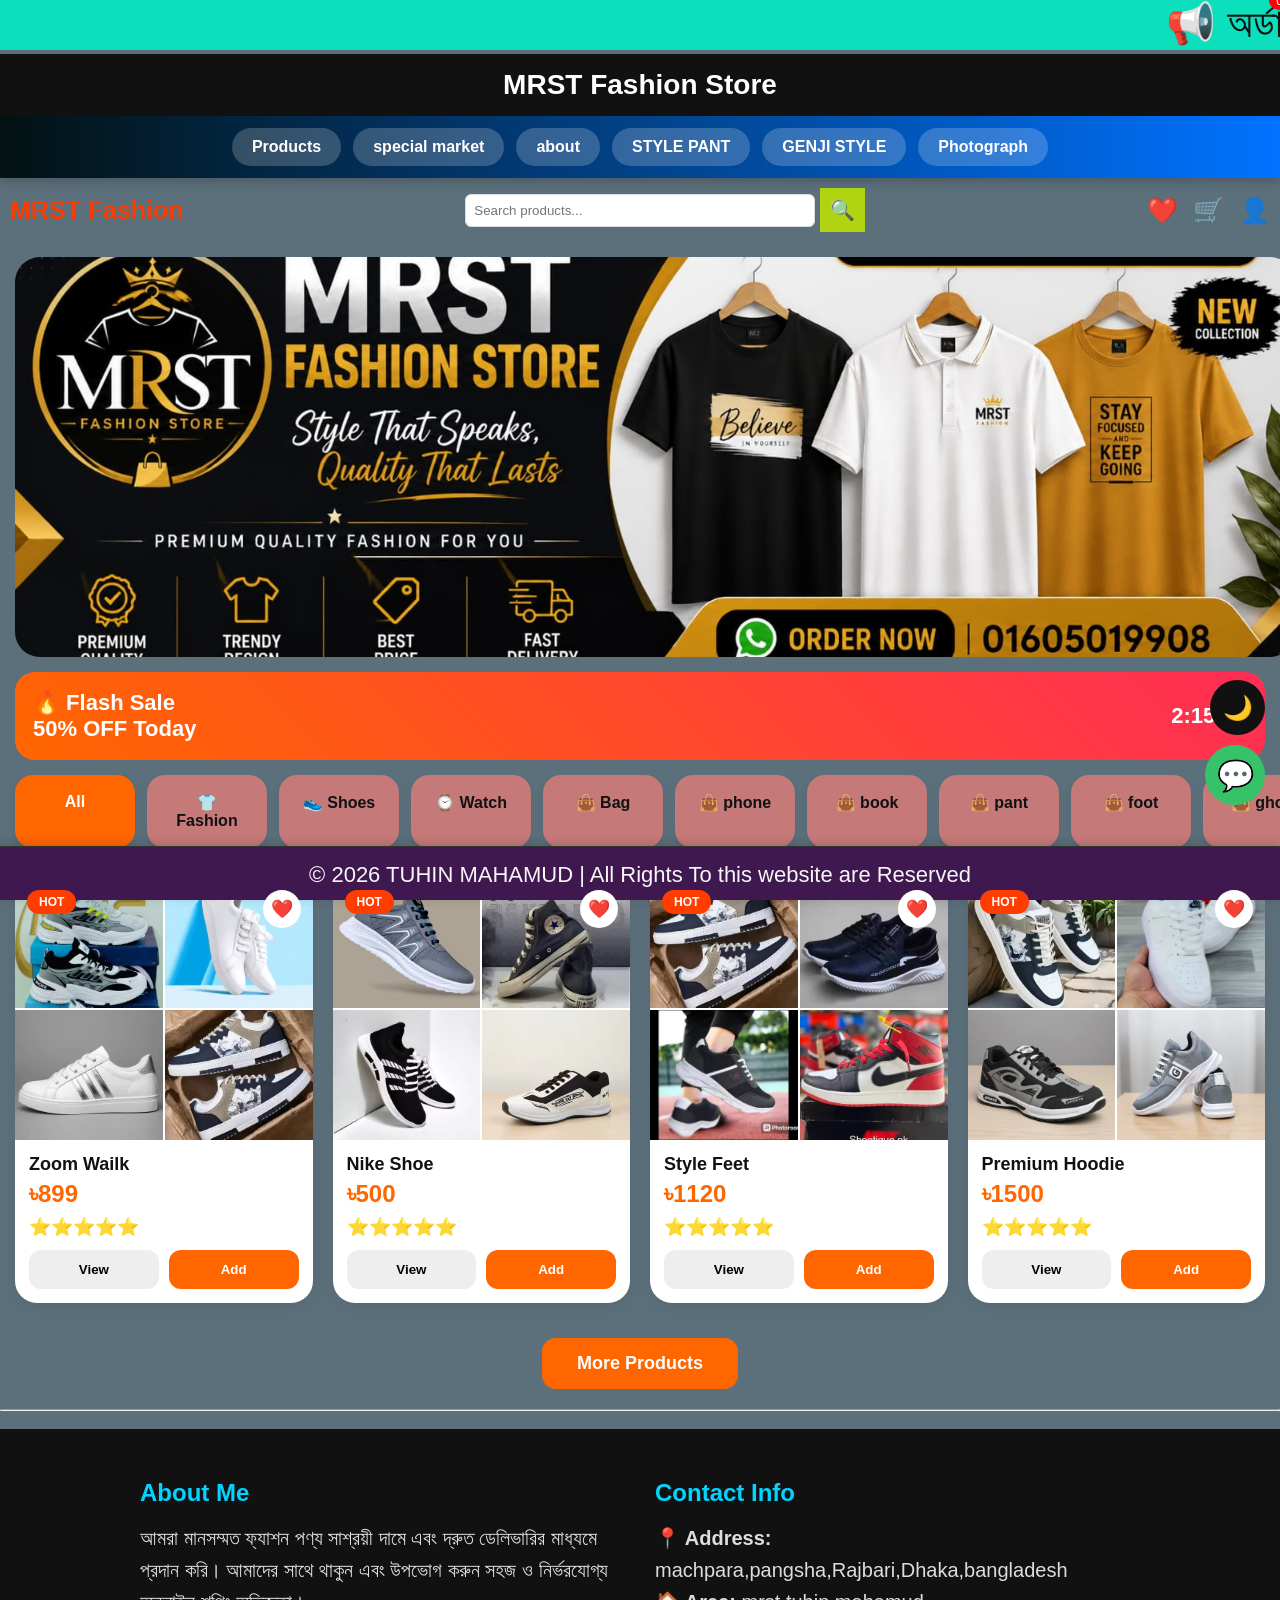
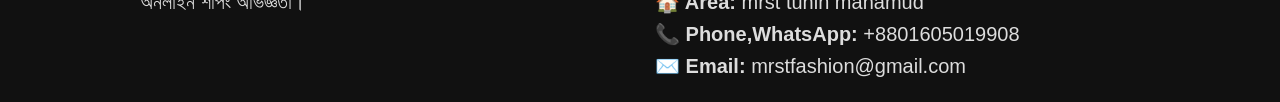
<file: index.html>
<!DOCTYPE html>
<html lang="en">
<head>
<meta charset="UTF-8">
<meta name="viewport" content="width=device-width,initial-scale=1.0">
<title>MRST Fashion</title>
<link rel="stylesheet" href="style.css">
</head>
<body>
<marquee class=" fast" direction=" "> 📢 অর্ডার করতে WhatsApp করুন এখনই!01605019908 </marquee>
<header>MRST Fashion Store</header>

<nav  class="navbar">
<a href="home.html" class="active>Home</a>
<a href="prodcuts.html">Products</a>
<a href="special market.html">special market</a>
<a href="about.html"> about</a>
<a href="shoe.html">STYLE PANT</a>
<a href="genji.html"> GENJI STYLE</a>
<a href="Photograph.html"> Photograph</a>

</nav>
<!-- BANNER SLIDER -->
<!-- Simple Slider (No CSS needed extra) -->


<div class="navbarr">

<div class="logo">MRST Fashion</div>

<div class="search">
<input type="text" id="searchBox" placeholder="Search products...">
<button>🔍</button>
</div>

<div class="icons">

<div>❤️</div>

<div onclick="openCart()">
🛒
<span id="cartCount">0</span>
</div>

<div>👤</div>

</div>

</div>

<div class="slider">
<img id="banner"
src="img/cover3.jpg">
</div>

<div class="offer">

<div>
🔥 Flash Sale <br>
50% OFF Today
</div>

<div id="timer">
02:15:30
</div>

</div>

<div class="categories">

<div class="cat active" onclick="filterProducts('all',event)">All</div>
<div class="cat" onclick="filterProducts('fashion',event)">👕 Fashion</div>
<div class="cat" onclick="filterProducts('shoe',event)">👟 Shoes</div>
<div class="cat" onclick="filterProducts('watch',event)">⌚ Watch</div>
<div class="cat" onclick="filterProducts('bag',event)">👜 Bag</div>
<div class="cat" onclick="filterProducts('phone',event)">👜 phone</div>
<div class="cat" onclick="filterProducts('book',event)">👜 book</div>
<div class="cat" onclick="filterProducts('pant',event)">👜 pant</div>
<div class="cat" onclick="filterProducts('foot',event)">👜 foot</div>
<div class="cat" onclick="filterProducts('ghori',event)">👜 ghori</div>
<div class="cat" onclick="filterProducts('fashion1',event)">👕 Fashion 1</div>
<div class="cat" onclick="filterProducts('shoe2',event)">👟 Shoes 2</div>
<div class="cat" onclick="filterProducts('watch3',event)">⌚ Watch 3</div>
<div class="cat" onclick="filterProducts('bag4',event)">👜 Bag 4</div>
<div class="cat" onclick="filterProducts('phone5',event)">👜 phone 5</div>
<div class="cat" onclick="filterProducts('book6',event)">👜 book 6</div>
<div class="cat" onclick="filterProducts('pant7',event)">👜 pant 7</div>
<div class="cat" onclick="filterProducts('foot8',event)">👜 foot 8</div>
<div class="cat" onclick="filterProducts('ghori9',event)">👜 ghori 9</div>


</div>

<div class="products" id="products"></div>

<div style="text-align:center;padding:20px;">
<button id="moreBtn">More Products</button>
</div>

<!-- ===== POPUP ===== -->

<div class="popup" id="popup">

<div class="popup-box">

<span class="close" onclick="closePopup()">✖</span>

<div>

<img id="bigImg" class="big-img">

<div class="small-imgs" id="smallImgs"></div>

<div class="features">

<div class="feature">
🛡️
<h4>100% Original</h4>
</div>

<div class="feature">
🚚
<h4>Fast Delivery</h4>
</div>

<div class="feature">
⭐
<h4>Best Quality</h4>
</div>

</div>

<div class="description">

<h2>Product Details</h2>

<br>

✅ Premium Quality <br>
✅ Stylish Product <br>
✅ Cash On Delivery <br>
✅ All Bangladesh Delivery

</div>

</div>

<div>

<h1 id="pName"></h1>

<div class="rating-big">
⭐⭐⭐⭐⭐ (150 Reviews)
</div>

<div id="pPrice"></div>

<div class="delivery">

✅ Cash On Delivery <br>
🚚 Delivery 2-3 Days <br>
🔄 Easy Return

</div>

<div class="order-box">

<div class="order-title">
Order Now
</div>

<input type="text" id="name" placeholder="Your Name">

<input type="text" id="phone" placeholder="Phone Number">

<input type="email" id="gmail" placeholder="Gmail Address">

<select id="division">
<option>Select Division</option>
<option>Dhaka</option>
<option>Chattogram</option>
<option>Rajshahi</option>
<option>Khulna</option>
<option>Barishal</option>
<option>Sylhet</option>
<option>Rangpur</option>
</select>

<select id="district">
<option>Select District</option>

<option>Bagerhat</option>
<option>Bandarban</option>
<option>Barguna</option>
<option>Barishal</option>
<option>Bhola</option>
<option>Bogra</option>
<option>Brahmanbaria</option>
<option>Chandpur</option>
<option>Chapainawabganj</option>
<option>Chattogram</option>
<option>Chuadanga</option>
<option>Cox's Bazar</option>
<option>Cumilla</option>
<option>Dhaka</option>
<option>Dinajpur</option>
<option>Faridpur</option>
<option>Feni</option>
<option>Gaibandha</option>
<option>Gazipur</option>
<option>Gopalganj</option>
<option>Habiganj</option>
<option>Jamalpur</option>
<option>Jashore</option>
<option>Jhalokathi</option>
<option>Jhenaidah</option>
<option>Joypurhat</option>
<option>Khagrachhari</option>
<option>Khulna</option>
<option>Kishoreganj</option>
<option>Kurigram</option>
<option>Kushtia</option>
<option>Lakshmipur</option>
<option>Lalmonirhat</option>
<option>Madaripur</option>
<option>Magura</option>
<option>Manikganj</option>
<option>Meherpur</option>
<option>Moulvibazar</option>
<option>Munshiganj</option>
<option>Mymensingh</option>
<option>Naogaon</option>
<option>Narail</option>
<option>Narayanganj</option>
<option>Narsingdi</option>
<option>Natore</option>
<option>Netrokona</option>
<option>Nilphamari</option>
<option>Noakhali</option>
<option>Pabna</option>
<option>Panchagarh</option>
<option>Patuakhali</option>
<option>Pirojpur</option>
<option>Rajbari</option>
<option>Rajshahi</option>
<option>Rangamati</option>
<option>Rangpur</option>
<option>Satkhira</option>
<option>Shariatpur</option>
<option>Sherpur</option>
<option>Sirajganj</option>
<option>Sunamganj</option>
<option>Sylhet</option>
<option>Tangail</option>
<option>Thakurgaon</option>
</select>

<select id="thana">
<option>Select Thana</option>
<option>Select Thana / Upazila</option>

<!-- Dhaka District -->
<option>Dhamrai</option>
<option>Dohar</option>
<option>Keraniganj</option>
<option>Nawabganj</option>
<option>Savar</option>

<!-- Gazipur -->
<option>Gazipur Sadar</option>
<option>Kaliakair</option>
<option>Kaliganj</option>
<option>Kapasia</option>
<option>Sreepur</option>

<!-- Narayanganj -->
<option>Narayanganj Sadar</option>
<option>Araihazar</option>
<option>Bandar</option>
<option>Rupganj</option>
<option>Sonargaon</option>

<!-- Munshiganj -->
<option>Munshiganj Sadar</option>
<option>Gazaria</option>
<option>Lohajang</option>
<option>Sirajdikhan</option>
<option>Sreenagar</option>
<option>Tongibari</option>

<!-- Kishoreganj -->
<option>Kishoreganj Sadar</option>
<option>Austagram</option>
<option>Bajitpur</option>
<option>Bhairab</option>
<option>Hossainpur</option>
<option>Itna</option>
<option>Karimganj</option>
<option>Katiadi</option>
<option>Kuliarchar</option>
<option>Mithamain</option>
<option>Nikli</option>
<option>Pakundia</option>
<option>Tarail</option>

<!-- Faridpur -->
<option>Faridpur Sadar</option>
<option>Alfadanga</option>
<option>Bhanga</option>
<option>Boalmari</option>
<option>Charbhadrasan</option>
<option>Madhukhali</option>
<option>Nagarkanda</option>
<option>Sadarpur</option>
<option>Saltha</option>

<!-- Gopalganj -->
<option>Gopalganj Sadar</option>
<option>Kashiani</option>
<option>Kotalipara</option>
<option>Muksudpur</option>
<option>Tungipara</option>

<!-- Madaripur -->
<option>Madaripur Sadar</option>
<option>Kalkini</option>
<option>Rajoir</option>
<option>Shibchar</option>

<!-- Rajbari -->
<option>Rajbari Sadar</option>
<option>Baliakandi</option>
<option>Goalanda</option>
<option>Kalukhali</option>
<option>Pangsha</option>

<!-- Shariatpur -->
<option>Shariatpur Sadar</option>
<option>Bhedarganj</option>
<option>Damudya</option>
<option>Gosairhat</option>
<option>Naria</option>
<option>Zajira</option>

<!-- Tangail -->
<option>Tangail Sadar</option>
<option>Basail</option>
<option>Bhuapur</option>
<option>Delduar</option>
<option>Dhanbari</option>
<option>Ghatail</option>
<option>Gopalpur</option>
<option>Kalihati</option>
<option>Madhupur</option>
<option>Mirzapur</option>
<option>Nagarpur</option>
<option>Sakhipur</option>

<!-- Manikganj -->
<option>Manikganj Sadar</option>
<option>Daulatpur</option>
<option>Ghior</option>
<option>Harirampur</option>
<option>Saturia</option>
<option>Shibalaya</option>
<option>Singair</option>

<!-- Narsingdi -->
<option>Narsingdi Sadar</option>
<option>Belabo</option>
<option>Monohardi</option>
<option>Palash</option>
<option>Raipura</option>
<option>Shibpur</option>
<!-- Chattogram District -->
<option>Chattogram Sadar</option>
<option>Anwara</option>
<option>Banshkhali</option>
<option>Boalkhali</option>
<option>Chandanaish</option>
<option>Fatikchhari</option>
<option>Hathazari</option>
<option>Lohagara</option>
<option>Mirsharai</option>
<option>Patiya</option>
<option>Rangunia</option>
<option>Raozan</option>
<option>Sandwip</option>
<option>Satkania</option>
<option>Sitakunda</option>

<!-- Cox's Bazar -->
<option>Cox's Bazar Sadar</option>
<option>Chakaria</option>
<option>Kutubdia</option>
<option>Maheshkhali</option>
<option>Pekua</option>
<option>Ramu</option>
<option>Teknaf</option>
<option>Ukhia</option>

<!-- Cumilla -->
<option>Cumilla Sadar</option>
<option>Barura</option>
<option>Brahmanpara</option>
<option>Burichang</option>
<option>Chandina</option>
<option>Chauddagram</option>
<option>Daudkandi</option>
<option>Debidwar</option>
<option>Homna</option>
<option>Laksam</option>
<option>Meghna</option>
<option>Monohorganj</option>
<option>Muradnagar</option>
<option>Nangalkot</option>
<option>Titas</option>

<!-- Feni -->
<option>Feni Sadar</option>
<option>Chhagalnaiya</option>
<option>Daganbhuiyan</option>
<option>Parshuram</option>
<option>Sonagazi</option>

<!-- Brahmanbaria -->
<option>Brahmanbaria Sadar</option>
<option>Akhaura</option>
<option>Ashuganj</option>
<option>Bancharampur</option>
<option>Bijoynagar</option>
<option>Kasba</option>
<option>Nabinagar</option>
<option>Nasirnagar</option>
<option>Sarail</option>

<!-- Noakhali -->
<option>Noakhali Sadar</option>
<option>Begumganj</option>
<option>Chatkhil</option>
<option>Companiganj</option>
<option>Hatiya</option>
<option>Kabirhat</option>
<option>Senbagh</option>
<option>Sonaimuri</option>
<option>Subarnachar</option>

<!-- Lakshmipur -->
<option>Lakshmipur Sadar</option>
<option>Raipur</option>
<option>Ramganj</option>
<option>Ramgati</option>
<option>Kamalnagar</option>

<!-- Khagrachhari -->
<option>Khagrachhari Sadar</option>
<option>Dighinala</option>
<option>Lakshmichhari</option>
<option>Mahalchhari</option>
<option>Manikchhari</option>
<option>Matiranga</option>
<option>Panchhari</option>
<option>Ramgarh</option>

<!-- Rangamati -->
<option>Rangamati Sadar</option>
<option>Bagaichhari</option>
<option>Barkal</option>
<option>Belaichhari</option>
<option>Juraichhari</option>
<option>Kaptai</option>
<option>Kaukhali</option>
<option>Langadu</option>
<option>Naniarchar</option>
<option>Rajasthali</option>

<!-- Bandarban -->
<option>Bandarban Sadar</option>
<option>Alikadam</option>
<option>Lama</option>
<option>Naikhongchhari</option>
<option>Rowangchhari</option>
<option>Ruma</option>
<option>Thanchi</option>
<!-- Rajshahi -->
<option>Rajshahi Sadar</option>
<option>Bagha</option>
<option>Bagmara</option>
<option>Charghat</option>
<option>Durgapur</option>
<option>Godagari</option>
<option>Mohanpur</option>
<option>Paba</option>
<option>Puthia</option>
<option>Tanore</option>

<!-- Bogura -->
<option>Bogura Sadar</option>
<option>Adamdighi</option>
<option>Dhunat</option>
<option>Dhupchanchia</option>
<option>Gabtali</option>
<option>Kahaloo</option>
<option>Nandigram</option>
<option>Sariakandi</option>
<option>Shajahanpur</option>
<option>Sherpur</option>
<option>Shibganj</option>
<option>Sonatola</option>

<!-- Joypurhat -->
<option>Joypurhat Sadar</option>
<option>Akkelpur</option>
<option>Kalai</option>
<option>Khetlal</option>
<option>Panchbibi</option>

<!-- Naogaon -->
<option>Naogaon Sadar</option>
<option>Atrai</option>
<option>Badalgachhi</option>
<option>Dhamoirhat</option>
<option>Manda</option>
<option>Mahadebpur</option>
<option>Niamatpur</option>
<option>Patnitala</option>
<option>Porsha</option>
<option>Raninagar</option>
<option>Sapahar</option>

<!-- Natore -->
<option>Natore Sadar</option>
<option>Bagatipara</option>
<option>Baraigram</option>
<option>Gurudaspur</option>
<option>Lalpur</option>
<option>Singra</option>

<!-- Chapainawabganj -->
<option>Chapainawabganj Sadar</option>
<option>Bholahat</option>
<option>Gomastapur</option>
<option>Nachole</option>
<option>Shibganj</option>

<!-- Pabna -->
<option>Pabna Sadar</option>
<option>Atgharia</option>
<option>Bera</option>
<option>Bhangura</option>
<option>Chatmohar</option>
<option>Faridpur</option>
<option>Ishwardi</option>
<option>Santhia</option>
<option>Sujanagar</option>

<!-- Sirajganj -->
<option>Sirajganj Sadar</option>
<option>Belkuchi</option>
<option>Chauhali</option>
<option>Kazipur</option>
<option>Kamarkhanda</option>
<option>Raiganj</option>
<option>Shahjadpur</option>
<option>Tarash</option>
<option>Ullapara</option>
<!-- Khulna -->
<option>Khulna Sadar</option>
<option>Batiaghata</option>
<option>Dacope</option>
<option>Dumuria</option>
<option>Dighalia</option>
<option>Koyra</option>
<option>Paikgachha</option>
<option>Phultala</option>
<option>Rupsa</option>
<option>Terokhada</option>

<!-- Bagerhat -->
<option>Bagerhat Sadar</option>
<option>Chitalmari</option>
<option>Fakirhat</option>
<option>Kachua</option>
<option>Mollahat</option>
<option>Mongla</option>
<option>Morrelganj</option>
<option>Rampal</option>
<option>Sarankhola</option>

<!-- Satkhira -->
<option>Satkhira Sadar</option>
<option>Assasuni</option>
<option>Debhata</option>
<option>Kalaroa</option>
<option>Kaliganj</option>
<option>Shyamnagar</option>
<option>Tala</option>

<!-- Jashore -->
<option>Jashore Sadar</option>
<option>Abhaynagar</option>
<option>Bagherpara</option>
<option>Chaugachha</option>
<option>Jhikargachha</option>
<option>Keshabpur</option>
<option>Manirampur</option>
<option>Sharsha</option>

<!-- Jhenaidah -->
<option>Jhenaidah Sadar</option>
<option>Harinakunda</option>
<option>Kaliganj</option>
<option>Kotchandpur</option>
<option>Maheshpur</option>
<option>Shailkupa</option>

<!-- Magura -->
<option>Magura Sadar</option>
<option>Mohammadpur</option>
<option>Shalikha</option>
<option>Sreepur</option>

<!-- Narail -->
<option>Narail Sadar</option>
<option>Lohagara</option>
<option>Kalia</option>

<!-- Kushtia -->
<option>Kushtia Sadar</option>
<option>Bheramara</option>
<option>Daulatpur</option>
<option>Mirpur</option>
<option>Khoksa</option>
<option>Kumarkhali</option>

<!-- Chuadanga -->
<option>Chuadanga Sadar</option>
<option>Alamdanga</option>
<option>Damurhuda</option>
<option>Jibannagar</option>

<!-- Meherpur -->
<option>Meherpur Sadar</option>
<option>Mujibnagar</option>
<option>Gangni</option>
<!-- Barishal -->
<option>Barishal Sadar</option>
<option>Agailjhara</option>
<option>Babuganj</option>
<option>Bakerganj</option>
<option>Banaripara</option>
<option>Gaurnadi</option>
<option>Hizla</option>
<option>Mehendiganj</option>
<option>Muladi</option>
<option>Wazirpur</option>

<!-- Bhola -->
<option>Bhola Sadar</option>
<option>Burhanuddin</option>
<option>Char Fasson</option>
<option>Daulatkhan</option>
<option>Lalmohan</option>
<option>Manpura</option>
<option>Tazumuddin</option>

<!-- Patuakhali -->
<option>Patuakhali Sadar</option>
<option>Bauphal</option>
<option>Dashmina</option>
<option>Galachipa</option>
<option>Kalapara</option>
<option>Mirzaganj</option>
<option>Rangabali</option>

<!-- Pirojpur -->
<option>Pirojpur Sadar</option>
<option>Bhandaria</option>
<option>Indurkani</option>
<option>Mathbaria</option>
<option>Nesarabad (Swarupkathi)</option>
<option>Kawkhali</option>
<option>Zianagar</option>

<!-- Jhalokathi -->
<option>Jhalokathi Sadar</option>
<option>Kanthalia</option>
<option>Nalchity</option>
<option>Rajapur</option>

<!-- Barguna -->
<option>Barguna Sadar</option>
<option>Amtali</option>
<option>Bamna</option>
<option>Betagi</option>
<option>Patharghata</option>
<option>Taltali</option>
<!-- Sylhet -->
<option>Sylhet Sadar</option>
<option>Beanibazar</option>
<option>Biswanath</option>
<option>Companiganj</option>
<option>Fenchuganj</option>
<option>Golapganj</option>
<option>Gowainghat</option>
<option>Jaintiapur</option>
<option>Kanaighat</option>
<option>Zakiganj</option>
<option>South Surma</option>
<option>Balaganj</option>
<option>Osmani Nagar</option>

<!-- Moulvibazar -->
<option>Moulvibazar Sadar</option>
<option>Barlekha</option>
<option>Juri</option>
<option>Kamalganj</option>
<option>Kulaura</option>
<option>Rajnagar</option>
<option>Sreemangal</option>

<!-- Habiganj -->
<option>Habiganj Sadar</option>
<option>Ajmiriganj</option>
<option>Baniachang</option>
<option>Bahubal</option>
<option>Chunarughat</option>
<option>Lakhai</option>
<option>Madhabpur</option>
<option>Nabiganj</option>
<option>Shayestaganj</option>

<!-- Sunamganj -->
<option>Sunamganj Sadar</option>
<option>Biswamvarpur</option>
<option>Chhatak</option>
<option>Derai</option>
<option>Dharampasha</option>
<option>Dowarabazar</option>
<option>Jagannathpur</option>
<option>Jamalganj</option>
<option>Sullah</option>
<option>Tahirpur</option>
<option>South Sunamganj</option>
<!-- Rangpur -->
<option>Rangpur Sadar</option>
<option>Badarganj</option>
<option>Gangachara</option>
<option>Kaunia</option>
<option>Mithapukur</option>
<option>Pirgachha</option>
<option>Pirganj</option>
<option>Taraganj</option>

<!-- Dinajpur -->
<option>Dinajpur Sadar</option>
<option>Birampur</option>
<option>Birganj</option>
<option>Biral</option>
<option>Bochaganj</option>
<option>Chirirbandar</option>
<option>Fulbari</option>
<option>Ghoraghat</option>
<option>Hakimpur</option>
<option>Kaharole</option>
<option>Khansama</option>
<option>Nawabganj</option>
<option>Parbatipur</option>

<!-- Gaibandha -->
<option>Gaibandha Sadar</option>
<option>Fulchhari</option>
<option>Gobindaganj</option>
<option>Palashbari</option>
<option>Sadullapur</option>
<option>Saghata</option>
<option>Sundarganj</option>

<!-- Kurigram -->
<option>Kurigram Sadar</option>
<option>Bhurungamari</option>
<option>Char Rajibpur</option>
<option>Chilmari</option>
<option>Phulbari</option>
<option>Nageshwari</option>
<option>Rajarhat</option>
<option>Raomari</option>
<option>Ulipur</option>

<!-- Lalmonirhat -->
<option>Lalmonirhat Sadar</option>
<option>Aditmari</option>
<option>Hatibandha</option>
<option>Kaliganj</option>
<option>Patgram</option>

<!-- Nilphamari -->
<option>Nilphamari Sadar</option>
<option>Dimla</option>
<option>Domar</option>
<option>Jaldhaka</option>
<option>Kishoreganj</option>
<option>Syedpur</option>

<!-- Panchagarh -->
<option>Panchagarh Sadar</option>
<option>Atwari</option>
<option>Boda</option>
<option>Debiganj</option>
<option>Tetulia</option>

<!-- Thakurgaon -->
<option>Thakurgaon Sadar</option>
<option>Baliadangi</option>
<option>Haripur</option>
<option>Pirganj</option>
<option>Ranisankail</option>
<!-- Mymensingh -->
<option>Mymensingh Sadar</option>
<option>Bhaluka</option>
<option>Fulbaria</option>
<option>Gaffargaon</option>
<option>Gauripur</option>
<option>Haluaghat</option>
<option>Ishwarganj</option>
<option>Muktagachha</option>
<option>Nandail</option>
<option>Phulpur</option>
<option>Trishal</option>

<!-- Jamalpur -->
<option>Jamalpur Sadar</option>
<option>Dewanganj</option>
<option>Baksiganj</option>
<option>Islampur</option>
<option>Madarganj</option>
<option>Melandaha</option>
<option>Sarishabari</option>

<!-- Sherpur -->
<option>Sherpur Sadar</option>
<option>Nakla</option>
<option>Nalitabari</option>
<option>Sreebardi</option>

<!-- Netrokona -->
<option>Netrokona Sadar</option>
<option>Atpara</option>
<option>Barhatta</option>
<option>Durgapur</option>
<option>Khaliajuri</option>
<option>Kalmakanda</option>
<option>Madan</option>
<option>Mohanganj</option>
<option>Purbadhala</option>
<option>Kendua</option>
</select>

<div class="row">

<select id="size">
<option>Select Size</option>
<option>S</option>
<option>M</option>
<option>L</option>
<option>XL</option>
</select>

<select id="color">
<option>Select Color</option>
<option>Black</option>
<option>White</option>
<option>Blue</option>
</select>

</div>

<textarea id="address"
placeholder="Full Address"
style="height:100px;"></textarea>

<button class="order-btn"
onclick="sendOrder()">

💬 Order WhatsApp Now

</button>

</div>

</div>

</div>

</div>

<!-- ===== CART ===== -->

<div class="cart" id="cart">
  <span class="close-cart" onclick="closeCart()">✖</span>
  

<h2>My Cart</h2>

<br>

<div id="cartItems"></div>

<!-- TOTAL -->

<h3>
Total: ৳<span id="total">0</span>
</h3>

<br>

<!-- FORM -->

<input type="text" id="cname"
placeholder="Your Name">

<input type="text" id="cphone"
placeholder="Phone Number">

<input type="email" id="cgmail"
placeholder="Gmail Address">

<input type="text" id="cdivision"
placeholder="Division">

<input type="text" id="cdistrict"
placeholder="District">

<input type="text" id="cthana"
placeholder="Thana">

<input type="text" id="cvillage"
placeholder="Village">

<select id="csize">
<option>S</option>
<option>M</option>
<option>L</option>
<option>XL</option>
</select>

<select id="ccolor">
<option>Black</option>
<option>White</option>
<option>Blue</option>
</select>

<button class="order-btn"
onclick="cartCheckout()">

💬 Checkout WhatsApp

</button>

</div>

<div class="dark-btn" onclick="darkMode()">
🌙
</div>

<a href="https://wa.me/8801605019908"
class="whatsapp">
💬
</a>

<div class="bottom">

<div>🏠</div>
<div>❤️</div>
<div>🛒</div>
<div>👤</div>

</div>



<hr>
<br>
<footer class="footer">

  <div class="footer-container">

    <!-- LEFT COLUMN (ABOUT) -->
    <div class="footer-box">
      <h2>About Me</h2>
      <p>
      আমরা মানসম্মত ফ্যাশন পণ্য সাশ্রয়ী দামে এবং দ্রুত ডেলিভারির মাধ্যমে প্রদান করি। 
      আমাদের সাথে থাকুন এবং উপভোগ করুন সহজ ও নির্ভরযোগ্য অনলাইন শপিং অভিজ্ঞতা।
      </p>
    </div>

    <!-- RIGHT COLUMN (ADDRESS) -->
    <div class="footer-box">
      <h2>Contact Info</h2>

      <p><b>📍 Address:</b> machpara,pangsha,Rajbari,Dhaka,bangladesh</p>
      <p><b>🏠 Area:</b> mrst tuhin mahamud</p>
      <p><b>📞 Phone,WhatsApp:</b> +8801605019908</p>
      <p><b>✉️ Email:</b> mrstfashion@gmail.com</p>
    </div>

  </div>

  <div class="bottom">
    © 2026 TUHIN MAHAMUD | All Rights To this website are  Reserved
  </div>

</footer>
<script src="script.js"></script>
</body>
</html>
</file>
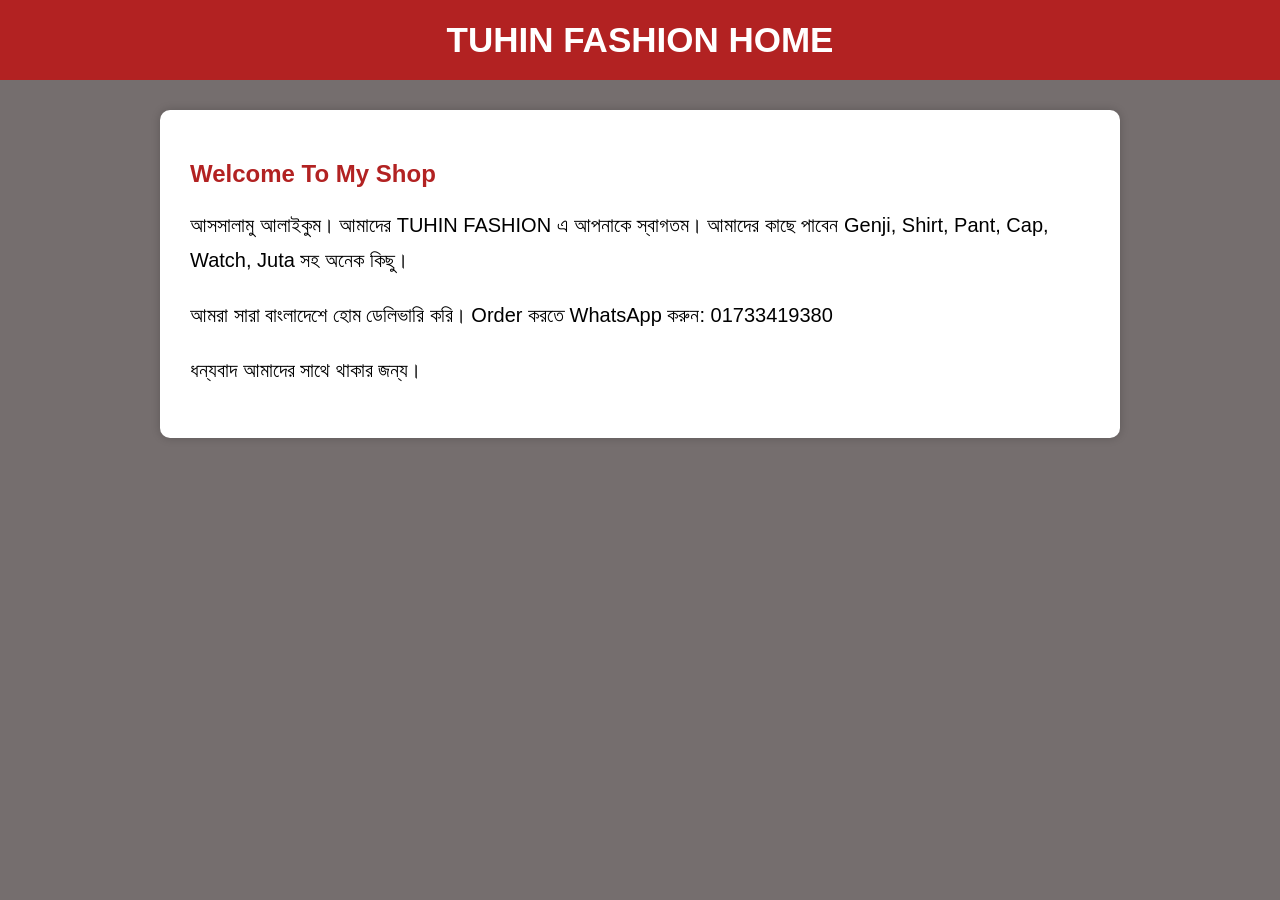
<file: about.html>
<!DOCTYPE html>
<html lang="en">
<head>
<meta charset="UTF-8">
<meta name="viewport" content="width=device-width, initial-scale=1.0">
<title>Home Page</title>

<style>
body{
font-family:Arial;
margin:0;
padding:0;
background:#756e6e;
}

.header{
background:#b22222;
color:white;
text-align:center;
padding:20px;
font-size:35px;
font-weight:bold;
}

.box{
max-width:900px;
margin:auto;
background:white;
padding:30px;
margin-top:30px;
border-radius:10px;
box-shadow:0 0 10px rgba(0,0,0,0.2);
}

h2{
color:#b22222;
}

p{
font-size:20px;
line-height:35px;
}
</style>
</head>

<body>

<div class="header">
TUHIN FASHION HOME
</div>

<div class="box">
<h2>Welcome To My Shop</h2>

<p>
আসসালামু আলাইকুম।  
আমাদের TUHIN FASHION এ আপনাকে স্বাগতম।  
আমাদের কাছে পাবেন Genji, Shirt, Pant, Cap, Watch, Juta সহ অনেক কিছু।
</p>

<p>
আমরা সারা বাংলাদেশে হোম ডেলিভারি করি।  
Order করতে WhatsApp করুন: 01733419380
</p>

<p>
ধন্যবাদ আমাদের সাথে থাকার জন্য।
</p>

</div>

</body>
</html>
</file>
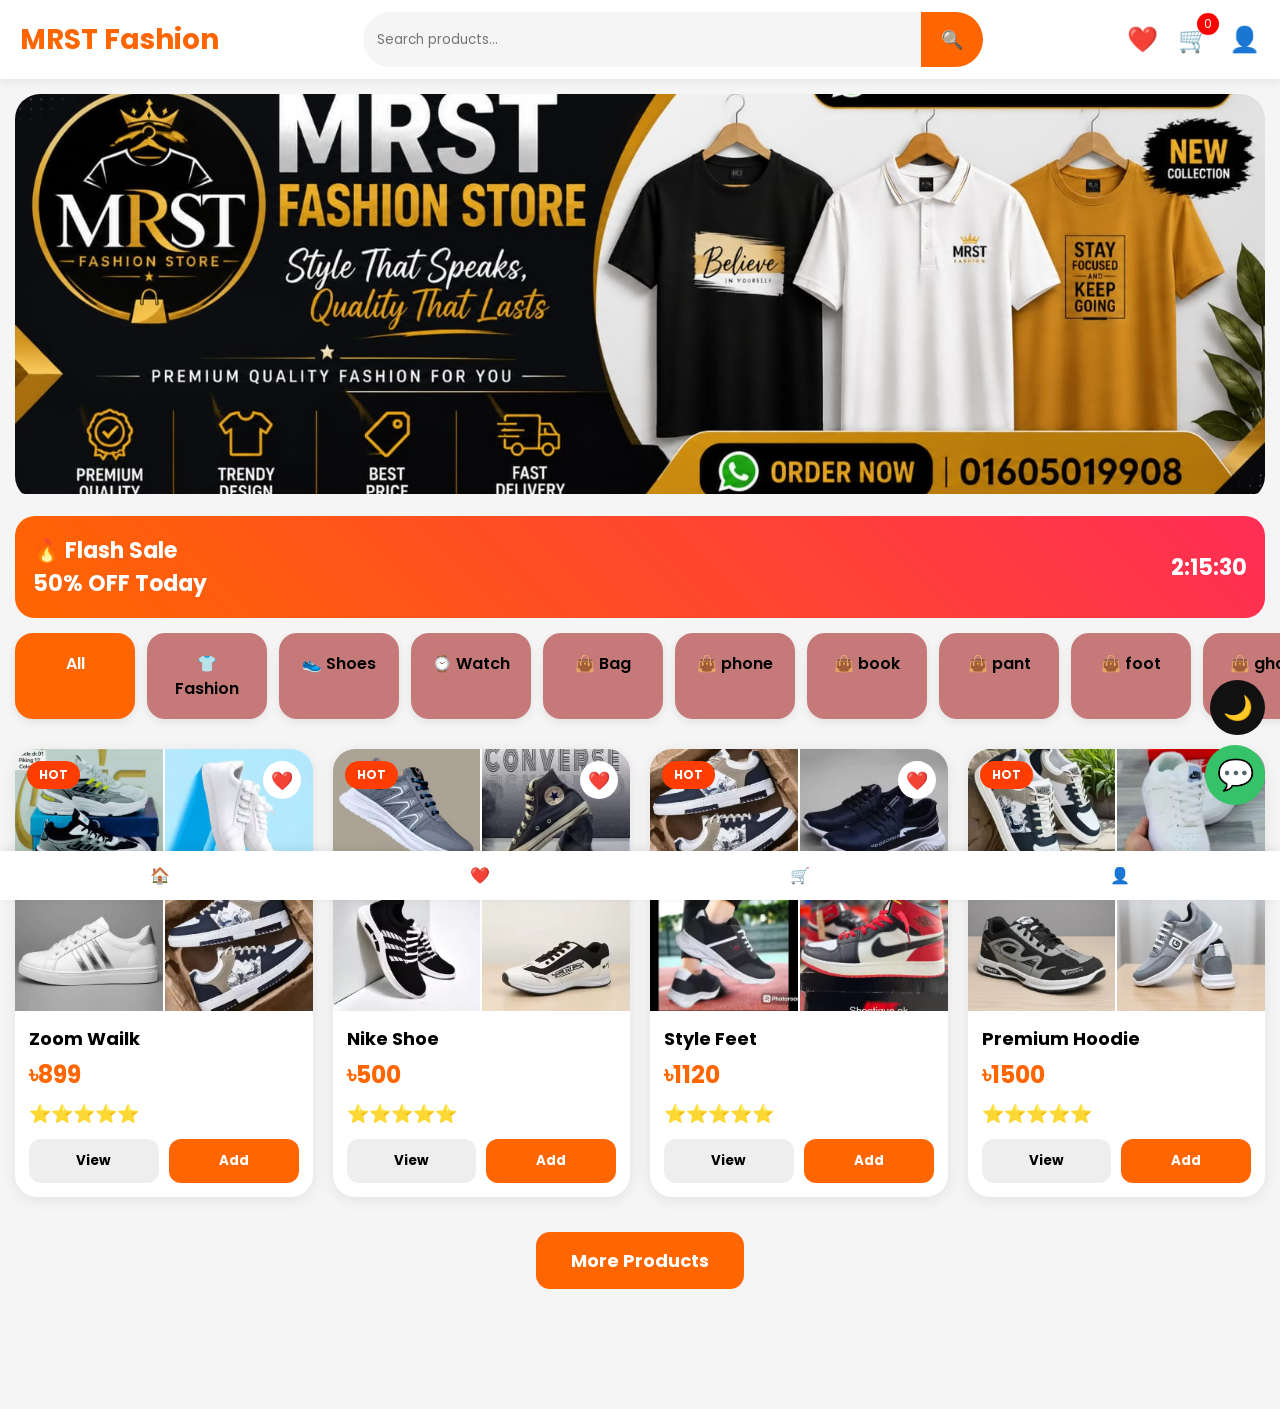
<file: shoe.html>
<!DOCTYPE html>
<html lang="en">
<head>
<meta charset="UTF-8">
<meta name="viewport" content="width=device-width, initial-scale=1.0">

<title>MRST Fashion Store</title>

<link href="https://fonts.googleapis.com/css2?family=Poppins:wght@400;500;600;700&display=swap" rel="stylesheet">

<style>

*{
margin:0;
padding:0;
box-sizing:border-box;
font-family:'Poppins',sans-serif;
}

body{
background:#f5f5f5;
padding-bottom:100px;
}

/* ===== NAVBAR ===== */

.navbar{
position:sticky;
top:0;
z-index:999;
background:#fff;
padding:12px 20px;
display:flex;
align-items:center;
justify-content:space-between;
box-shadow:0 2px 10px rgba(0,0,0,.08);
}

.logo{
font-size:28px;
font-weight:700;
color:#ff6600;
}

.search{
width:50%;
display:flex;
background:#f5f5f5;
border-radius:40px;
overflow:hidden;
}

.search input{
flex:1;
padding:14px;
border:none;
outline:none;
background:none;
}

.search button{
padding:14px 20px;
border:none;
background:#ff6600;
color:#fff;
font-size:18px;
cursor:pointer;
}

.icons{
display:flex;
gap:20px;
font-size:25px;
}

.icons div{
cursor:pointer;
position:relative;
}

#cartCount{
position:absolute;
top:-8px;
right:-10px;
background:red;
color:#fff;
padding:2px 7px;
border-radius:50%;
font-size:12px;
}

/* ===== SLIDER ===== */

.slider{
margin:15px;
border-radius:25px;
overflow:hidden;
}

.slider img{
width:100%;
height:400px;
object-fit:cover;
border-radius:10px;
transition:0.5s;
}

/* ===== OFFER ===== */

.offer{
margin:15px;
padding:18px;
border-radius:20px;
background:linear-gradient(45deg,#ff6600,#ff2d55);
display:flex;
justify-content:space-between;
align-items:center;
color:#fff;
font-size:22px;
font-weight:700;
}

/* ===== CATEGORY ===== */

.categories{
display:flex;
gap:12px;
overflow:auto;
padding:0 15px 15px;
}

.cat{
min-width:120px;
padding:18px;
background:#c57979;
border-radius:18px;
text-align:center;
font-weight:600;
box-shadow:0 3px 10px rgba(0,0,0,.08);
cursor:pointer;
transition:.3s;
}

.cat.active{
background:#ff6600;
color:#fff;
}

.cat:hover{
transform:translateY(-5px);
}

/* ===== PRODUCTS ===== */

.products{
display:grid;
grid-template-columns:repeat(4,1fr);
gap:20px;
padding:15px;
}

.card{
background:#fff;
border-radius:22px;
overflow:hidden;
position:relative;
transition:.3s;
box-shadow:0 3px 15px rgba(0,0,0,.08);
}

.card:hover{
transform:translateY(-5px);
box-shadow:0 10px 20px rgba(0,0,0,.12);
}

.badge{
position:absolute;
top:12px;
left:12px;
background:#ff3d00;
color:#fff;
padding:5px 12px;
border-radius:20px;
font-size:12px;
font-weight:700;
z-index:2;
}

.heart{
position:absolute;
top:12px;
right:12px;
width:38px;
height:38px;
background:#fff;
border-radius:50%;
display:flex;
align-items:center;
justify-content:center;
font-size:18px;
cursor:pointer;
z-index:2;
}

.img-grid{
display:grid;
grid-template-columns:1fr 1fr;
gap:2px;
}

.img-grid img{
width:100%;
height:130px;
object-fit:cover;
cursor:pointer;
transition:.3s;
}

.img-grid img:hover{
transform:scale(1.05);
}

.info{
padding:14px;
}

.title{
font-size:18px;
font-weight:700;
margin-bottom:5px;
}

.price{
font-size:24px;
font-weight:700;
color:#ff6600;
}

.rating{
margin:8px 0;
color:gold;
font-size:18px;
}

.actions{
display:flex;
gap:10px;
margin-top:12px;
}

.actions button{
flex:1;
padding:12px;
border:none;
border-radius:12px;
font-weight:700;
cursor:pointer;
transition:.3s;
}

.view{
background:#eee;
}

.add{
background:#ff6600;
color:#fff;
}

.actions button:hover{
transform:translateY(-2px);
}

/* ===== POPUP ===== */

.popup{
position:fixed;
top:0;
left:0;
width:100%;
height:100%;
background:rgba(0,0,0,0.5);

display:none;
justify-content:center;
align-items:center;

z-index:9999;
overflow:auto;
}
.whatsapp,
.dark-btn{
position:fixed;
z-index:100000;
}
.dark{
background:#111;
color:white;
}

.dark .navbar,
.dark .popup-box,
.dark .order-box,
.dark .cart{
background:#1b1b1b;
color:white;
}

.popup-box{
background:#729db9;
width:85%;
max-width:1000px;
max-height: 90vh;
overflow: auto;
border-radius:25px;
padding:20px;
display:grid;
grid-template-columns:1.1fr .9fr;
gap:25px;
position:relative;
}

/* ===== LEFT SIDE ===== */

.big-img{
width:80%;
height:520px;
object-fit:cover;
border-radius:20px;
}

.small-imgs{
display:grid;
grid-template-columns:repeat(4,1fr);
gap:10px;
margin-top:12px;
}

.small-imgs img{
width:100%;
height:100px;
object-fit:cover;
border-radius:15px;
cursor:pointer;
border:2px solid transparent;
}

.small-imgs img:hover{
border-color:#ff6600;
}

.features{
display:grid;
grid-template-columns:repeat(3,1fr);
gap:12px;
margin-top:18px;
}

.feature{
background:#fafafa;
padding:18px;
border-radius:18px;
text-align:center;
}

.description{
margin-top:18px;
background:#fafafa;
padding:20px;
border-radius:20px;
line-height:32px;
}

/* ===== RIGHT SIDE ===== */

.close{
position:absolute;
top:15px;
right:20px;
font-size:28px;
cursor:pointer;
}

#pName{
font-size:42px;
font-weight:700;
margin-bottom:10px;
}

.rating-big{
font-size:22px;
margin-bottom:15px;
}

#pPrice{
font-size:42px;
font-weight:700;
color:#010f0f;
}

.delivery{
background:#3ed8b2;
padding:15px;
border-radius:18px;
line-height:35px;
font-size:18px;
margin-bottom:15px;
}

/* ===== ORDER FORM ===== */

.order-box{
border:2px solid #030c0b;
padding:20px;
border-radius:20px;
}

.order-title{
text-align:center;
font-size:35px;
font-weight:700;
color:#020f0f;
margin-bottom:18px;
}

.order-box input,
.order-box select,
.order-box textarea{
width:100%;
padding:16px;
border:1px solid #a14040;
border-radius:12px;
margin-bottom:14px;
font-size:16px;
outline:none;
}

.row{
display:grid;
grid-template-columns:1fr 1fr;
gap:10px;
}

.order-btn{
width:100%;
padding:18px;
background:#25D366;
border:none;
border-radius:14px;
font-size:24px;
font-weight:700;
color:#fff;
cursor:pointer;
}

/* ===== CART ===== */

.cart{
position:fixed;
top:0;
right:-100%;
width:350px;
height:100%;
background:#9b2222;
z-index:999999;
padding:20px;
transition:.4s;
overflow:auto;
}

.cart.active{
right:0;
}

/* ===== FLOAT BUTTON ===== */

.whatsapp{
position:fixed;
bottom:95px;
right:15px;
width:60px;
height:60px;
border-radius:50%;
background:#35c269;
display:flex;
align-items:center;
justify-content:center;
font-size:30px;
color:#fff;
text-decoration:none;
z-index:99999;
}

.dark-btn{
position:fixed;
bottom:165px;
right:15px;
width:55px;
height:55px;
border-radius:50%;
background:#111;
display:flex;
align-items:center;
justify-content:center;
font-size:24px;
color:#fff;
cursor:pointer;
z-index:99999;
}

/* ===== BOTTOM NAV ===== */

.bottom{
position:fixed;
bottom:0;
left:0;
width:100%;
background:#fff;
display:flex;
justify-content:space-around;
padding:12px 0;
box-shadow:0 -2px 10px rgba(0,0,0,.08);
}

/* ===== MORE BTN ===== */

#moreBtn{
padding:15px 35px;
border:none;
background:#ff6600;
color:#fff;
font-size:18px;
font-weight:700;
border-radius:14px;
cursor:pointer;
}

/* ===== MOBILE ===== */

@media(max-width:900px){

.products{
grid-template-columns:repeat(2,1fr);
}

.popup-box{
grid-template-columns:1fr;
}

.big-img{
height:350px;
}

.search{
width:40%;
}




}

</style>
</head>
<body>

<div class="navbar">

<div class="logo">MRST Fashion</div>

<div class="search">
<input type="text" id="searchBox" placeholder="Search products...">
<button>🔍</button>
</div>

<div class="icons">

<div>❤️</div>

<div onclick="openCart()">
🛒
<span id="cartCount">0</span>
</div>

<div>👤</div>

</div>

</div>

<div class="slider">
<img id="banner"
src="img/cover3.jpg">
</div>

<div class="offer">

<div>
🔥 Flash Sale <br>
50% OFF Today
</div>

<div id="timer">
02:15:30
</div>

</div>

<div class="categories">

<div class="cat active" onclick="filterProducts('all',event)">All</div>
<div class="cat" onclick="filterProducts('fashion',event)">👕 Fashion</div>
<div class="cat" onclick="filterProducts('shoe',event)">👟 Shoes</div>
<div class="cat" onclick="filterProducts('watch',event)">⌚ Watch</div>
<div class="cat" onclick="filterProducts('bag',event)">👜 Bag</div>
<div class="cat" onclick="filterProducts('bag',event)">👜 phone</div>
<div class="cat" onclick="filterProducts('bag',event)">👜 book</div>
<div class="cat" onclick="filterProducts('bag',event)">👜 pant</div>
<div class="cat" onclick="filterProducts('bag',event)">👜 foot</div>
<div class="cat" onclick="filterProducts('bag',event)">👜 ghori</div>
<div class="cat" onclick="filterProducts('fashion',event)">👕 Fashion</div>
<div class="cat" onclick="filterProducts('shoe',event)">👟 Shoes</div>
<div class="cat" onclick="filterProducts('watch',event)">⌚ Watch</div>
<div class="cat" onclick="filterProducts('bag',event)">👜 Bag</div>
<div class="cat" onclick="filterProducts('bag',event)">👜 phone</div>
<div class="cat" onclick="filterProducts('bag',event)">👜 book</div>
<div class="cat" onclick="filterProducts('bag',event)">👜 pant</div>
<div class="cat" onclick="filterProducts('bag',event)">👜 foot</div>
<div class="cat" onclick="filterProducts('bag',event)">👜 ghori</div>


</div>

<div class="products" id="products"></div>

<div style="text-align:center;padding:20px;">
<button id="moreBtn">More Products</button>
</div>

<!-- ===== POPUP ===== -->

<div class="popup" id="popup">

<div class="popup-box">

<span class="close" onclick="closePopup()">✖</span>

<div>

<img id="bigImg" class="big-img">

<div class="small-imgs" id="smallImgs"></div>

<div class="features">

<div class="feature">
🛡️
<h4>100% Original</h4>
</div>

<div class="feature">
🚚
<h4>Fast Delivery</h4>
</div>

<div class="feature">
⭐
<h4>Best Quality</h4>
</div>

</div>

<div class="description">

<h2>Product Details</h2>

<br>

✅ Premium Quality <br>
✅ Stylish Product <br>
✅ Cash On Delivery <br>
✅ All Bangladesh Delivery

</div>

</div>

<div>

<h1 id="pName"></h1>

<div class="rating-big">
⭐⭐⭐⭐⭐ (150 Reviews)
</div>

<div id="pPrice"></div>

<div class="delivery">

✅ Cash On Delivery <br>
🚚 Delivery 2-3 Days <br>
🔄 Easy Return

</div>

<div class="order-box">

<div class="order-title">
Order Now
</div>

<input type="text" id="name" placeholder="Your Name">

<input type="text" id="phone" placeholder="Phone Number">

<input type="email" id="gmail" placeholder="Gmail Address">

<select id="division">
<option>Select Division</option>
<option>Dhaka</option>
<option>Chattogram</option>
<option>Rajshahi</option>
<option>Khulna</option>
<option>Barishal</option>
<option>Sylhet</option>
<option>Rangpur</option>
</select>

<select id="district">
<option>Select District</option>

<option>Bagerhat</option>
<option>Bandarban</option>
<option>Barguna</option>
<option>Barishal</option>
<option>Bhola</option>
<option>Bogra</option>
<option>Brahmanbaria</option>
<option>Chandpur</option>
<option>Chapainawabganj</option>
<option>Chattogram</option>
<option>Chuadanga</option>
<option>Cox's Bazar</option>
<option>Cumilla</option>
<option>Dhaka</option>
<option>Dinajpur</option>
<option>Faridpur</option>
<option>Feni</option>
<option>Gaibandha</option>
<option>Gazipur</option>
<option>Gopalganj</option>
<option>Habiganj</option>
<option>Jamalpur</option>
<option>Jashore</option>
<option>Jhalokathi</option>
<option>Jhenaidah</option>
<option>Joypurhat</option>
<option>Khagrachhari</option>
<option>Khulna</option>
<option>Kishoreganj</option>
<option>Kurigram</option>
<option>Kushtia</option>
<option>Lakshmipur</option>
<option>Lalmonirhat</option>
<option>Madaripur</option>
<option>Magura</option>
<option>Manikganj</option>
<option>Meherpur</option>
<option>Moulvibazar</option>
<option>Munshiganj</option>
<option>Mymensingh</option>
<option>Naogaon</option>
<option>Narail</option>
<option>Narayanganj</option>
<option>Narsingdi</option>
<option>Natore</option>
<option>Netrokona</option>
<option>Nilphamari</option>
<option>Noakhali</option>
<option>Pabna</option>
<option>Panchagarh</option>
<option>Patuakhali</option>
<option>Pirojpur</option>
<option>Rajbari</option>
<option>Rajshahi</option>
<option>Rangamati</option>
<option>Rangpur</option>
<option>Satkhira</option>
<option>Shariatpur</option>
<option>Sherpur</option>
<option>Sirajganj</option>
<option>Sunamganj</option>
<option>Sylhet</option>
<option>Tangail</option>
<option>Thakurgaon</option>
</select>

<select id="thana">
<option>Select Thana</option>
<option>Select Thana / Upazila</option>

<!-- Dhaka District -->
<option>Dhamrai</option>
<option>Dohar</option>
<option>Keraniganj</option>
<option>Nawabganj</option>
<option>Savar</option>

<!-- Gazipur -->
<option>Gazipur Sadar</option>
<option>Kaliakair</option>
<option>Kaliganj</option>
<option>Kapasia</option>
<option>Sreepur</option>

<!-- Narayanganj -->
<option>Narayanganj Sadar</option>
<option>Araihazar</option>
<option>Bandar</option>
<option>Rupganj</option>
<option>Sonargaon</option>

<!-- Munshiganj -->
<option>Munshiganj Sadar</option>
<option>Gazaria</option>
<option>Lohajang</option>
<option>Sirajdikhan</option>
<option>Sreenagar</option>
<option>Tongibari</option>

<!-- Kishoreganj -->
<option>Kishoreganj Sadar</option>
<option>Austagram</option>
<option>Bajitpur</option>
<option>Bhairab</option>
<option>Hossainpur</option>
<option>Itna</option>
<option>Karimganj</option>
<option>Katiadi</option>
<option>Kuliarchar</option>
<option>Mithamain</option>
<option>Nikli</option>
<option>Pakundia</option>
<option>Tarail</option>

<!-- Faridpur -->
<option>Faridpur Sadar</option>
<option>Alfadanga</option>
<option>Bhanga</option>
<option>Boalmari</option>
<option>Charbhadrasan</option>
<option>Madhukhali</option>
<option>Nagarkanda</option>
<option>Sadarpur</option>
<option>Saltha</option>

<!-- Gopalganj -->
<option>Gopalganj Sadar</option>
<option>Kashiani</option>
<option>Kotalipara</option>
<option>Muksudpur</option>
<option>Tungipara</option>

<!-- Madaripur -->
<option>Madaripur Sadar</option>
<option>Kalkini</option>
<option>Rajoir</option>
<option>Shibchar</option>

<!-- Rajbari -->
<option>Rajbari Sadar</option>
<option>Baliakandi</option>
<option>Goalanda</option>
<option>Kalukhali</option>
<option>Pangsha</option>

<!-- Shariatpur -->
<option>Shariatpur Sadar</option>
<option>Bhedarganj</option>
<option>Damudya</option>
<option>Gosairhat</option>
<option>Naria</option>
<option>Zajira</option>

<!-- Tangail -->
<option>Tangail Sadar</option>
<option>Basail</option>
<option>Bhuapur</option>
<option>Delduar</option>
<option>Dhanbari</option>
<option>Ghatail</option>
<option>Gopalpur</option>
<option>Kalihati</option>
<option>Madhupur</option>
<option>Mirzapur</option>
<option>Nagarpur</option>
<option>Sakhipur</option>

<!-- Manikganj -->
<option>Manikganj Sadar</option>
<option>Daulatpur</option>
<option>Ghior</option>
<option>Harirampur</option>
<option>Saturia</option>
<option>Shibalaya</option>
<option>Singair</option>

<!-- Narsingdi -->
<option>Narsingdi Sadar</option>
<option>Belabo</option>
<option>Monohardi</option>
<option>Palash</option>
<option>Raipura</option>
<option>Shibpur</option>
<!-- Chattogram District -->
<option>Chattogram Sadar</option>
<option>Anwara</option>
<option>Banshkhali</option>
<option>Boalkhali</option>
<option>Chandanaish</option>
<option>Fatikchhari</option>
<option>Hathazari</option>
<option>Lohagara</option>
<option>Mirsharai</option>
<option>Patiya</option>
<option>Rangunia</option>
<option>Raozan</option>
<option>Sandwip</option>
<option>Satkania</option>
<option>Sitakunda</option>

<!-- Cox's Bazar -->
<option>Cox's Bazar Sadar</option>
<option>Chakaria</option>
<option>Kutubdia</option>
<option>Maheshkhali</option>
<option>Pekua</option>
<option>Ramu</option>
<option>Teknaf</option>
<option>Ukhia</option>

<!-- Cumilla -->
<option>Cumilla Sadar</option>
<option>Barura</option>
<option>Brahmanpara</option>
<option>Burichang</option>
<option>Chandina</option>
<option>Chauddagram</option>
<option>Daudkandi</option>
<option>Debidwar</option>
<option>Homna</option>
<option>Laksam</option>
<option>Meghna</option>
<option>Monohorganj</option>
<option>Muradnagar</option>
<option>Nangalkot</option>
<option>Titas</option>

<!-- Feni -->
<option>Feni Sadar</option>
<option>Chhagalnaiya</option>
<option>Daganbhuiyan</option>
<option>Parshuram</option>
<option>Sonagazi</option>

<!-- Brahmanbaria -->
<option>Brahmanbaria Sadar</option>
<option>Akhaura</option>
<option>Ashuganj</option>
<option>Bancharampur</option>
<option>Bijoynagar</option>
<option>Kasba</option>
<option>Nabinagar</option>
<option>Nasirnagar</option>
<option>Sarail</option>

<!-- Noakhali -->
<option>Noakhali Sadar</option>
<option>Begumganj</option>
<option>Chatkhil</option>
<option>Companiganj</option>
<option>Hatiya</option>
<option>Kabirhat</option>
<option>Senbagh</option>
<option>Sonaimuri</option>
<option>Subarnachar</option>

<!-- Lakshmipur -->
<option>Lakshmipur Sadar</option>
<option>Raipur</option>
<option>Ramganj</option>
<option>Ramgati</option>
<option>Kamalnagar</option>

<!-- Khagrachhari -->
<option>Khagrachhari Sadar</option>
<option>Dighinala</option>
<option>Lakshmichhari</option>
<option>Mahalchhari</option>
<option>Manikchhari</option>
<option>Matiranga</option>
<option>Panchhari</option>
<option>Ramgarh</option>

<!-- Rangamati -->
<option>Rangamati Sadar</option>
<option>Bagaichhari</option>
<option>Barkal</option>
<option>Belaichhari</option>
<option>Juraichhari</option>
<option>Kaptai</option>
<option>Kaukhali</option>
<option>Langadu</option>
<option>Naniarchar</option>
<option>Rajasthali</option>

<!-- Bandarban -->
<option>Bandarban Sadar</option>
<option>Alikadam</option>
<option>Lama</option>
<option>Naikhongchhari</option>
<option>Rowangchhari</option>
<option>Ruma</option>
<option>Thanchi</option>
<!-- Rajshahi -->
<option>Rajshahi Sadar</option>
<option>Bagha</option>
<option>Bagmara</option>
<option>Charghat</option>
<option>Durgapur</option>
<option>Godagari</option>
<option>Mohanpur</option>
<option>Paba</option>
<option>Puthia</option>
<option>Tanore</option>

<!-- Bogura -->
<option>Bogura Sadar</option>
<option>Adamdighi</option>
<option>Dhunat</option>
<option>Dhupchanchia</option>
<option>Gabtali</option>
<option>Kahaloo</option>
<option>Nandigram</option>
<option>Sariakandi</option>
<option>Shajahanpur</option>
<option>Sherpur</option>
<option>Shibganj</option>
<option>Sonatola</option>

<!-- Joypurhat -->
<option>Joypurhat Sadar</option>
<option>Akkelpur</option>
<option>Kalai</option>
<option>Khetlal</option>
<option>Panchbibi</option>

<!-- Naogaon -->
<option>Naogaon Sadar</option>
<option>Atrai</option>
<option>Badalgachhi</option>
<option>Dhamoirhat</option>
<option>Manda</option>
<option>Mahadebpur</option>
<option>Niamatpur</option>
<option>Patnitala</option>
<option>Porsha</option>
<option>Raninagar</option>
<option>Sapahar</option>

<!-- Natore -->
<option>Natore Sadar</option>
<option>Bagatipara</option>
<option>Baraigram</option>
<option>Gurudaspur</option>
<option>Lalpur</option>
<option>Singra</option>

<!-- Chapainawabganj -->
<option>Chapainawabganj Sadar</option>
<option>Bholahat</option>
<option>Gomastapur</option>
<option>Nachole</option>
<option>Shibganj</option>

<!-- Pabna -->
<option>Pabna Sadar</option>
<option>Atgharia</option>
<option>Bera</option>
<option>Bhangura</option>
<option>Chatmohar</option>
<option>Faridpur</option>
<option>Ishwardi</option>
<option>Santhia</option>
<option>Sujanagar</option>

<!-- Sirajganj -->
<option>Sirajganj Sadar</option>
<option>Belkuchi</option>
<option>Chauhali</option>
<option>Kazipur</option>
<option>Kamarkhanda</option>
<option>Raiganj</option>
<option>Shahjadpur</option>
<option>Tarash</option>
<option>Ullapara</option>
<!-- Khulna -->
<option>Khulna Sadar</option>
<option>Batiaghata</option>
<option>Dacope</option>
<option>Dumuria</option>
<option>Dighalia</option>
<option>Koyra</option>
<option>Paikgachha</option>
<option>Phultala</option>
<option>Rupsa</option>
<option>Terokhada</option>

<!-- Bagerhat -->
<option>Bagerhat Sadar</option>
<option>Chitalmari</option>
<option>Fakirhat</option>
<option>Kachua</option>
<option>Mollahat</option>
<option>Mongla</option>
<option>Morrelganj</option>
<option>Rampal</option>
<option>Sarankhola</option>

<!-- Satkhira -->
<option>Satkhira Sadar</option>
<option>Assasuni</option>
<option>Debhata</option>
<option>Kalaroa</option>
<option>Kaliganj</option>
<option>Shyamnagar</option>
<option>Tala</option>

<!-- Jashore -->
<option>Jashore Sadar</option>
<option>Abhaynagar</option>
<option>Bagherpara</option>
<option>Chaugachha</option>
<option>Jhikargachha</option>
<option>Keshabpur</option>
<option>Manirampur</option>
<option>Sharsha</option>

<!-- Jhenaidah -->
<option>Jhenaidah Sadar</option>
<option>Harinakunda</option>
<option>Kaliganj</option>
<option>Kotchandpur</option>
<option>Maheshpur</option>
<option>Shailkupa</option>

<!-- Magura -->
<option>Magura Sadar</option>
<option>Mohammadpur</option>
<option>Shalikha</option>
<option>Sreepur</option>

<!-- Narail -->
<option>Narail Sadar</option>
<option>Lohagara</option>
<option>Kalia</option>

<!-- Kushtia -->
<option>Kushtia Sadar</option>
<option>Bheramara</option>
<option>Daulatpur</option>
<option>Mirpur</option>
<option>Khoksa</option>
<option>Kumarkhali</option>

<!-- Chuadanga -->
<option>Chuadanga Sadar</option>
<option>Alamdanga</option>
<option>Damurhuda</option>
<option>Jibannagar</option>

<!-- Meherpur -->
<option>Meherpur Sadar</option>
<option>Mujibnagar</option>
<option>Gangni</option>
<!-- Barishal -->
<option>Barishal Sadar</option>
<option>Agailjhara</option>
<option>Babuganj</option>
<option>Bakerganj</option>
<option>Banaripara</option>
<option>Gaurnadi</option>
<option>Hizla</option>
<option>Mehendiganj</option>
<option>Muladi</option>
<option>Wazirpur</option>

<!-- Bhola -->
<option>Bhola Sadar</option>
<option>Burhanuddin</option>
<option>Char Fasson</option>
<option>Daulatkhan</option>
<option>Lalmohan</option>
<option>Manpura</option>
<option>Tazumuddin</option>

<!-- Patuakhali -->
<option>Patuakhali Sadar</option>
<option>Bauphal</option>
<option>Dashmina</option>
<option>Galachipa</option>
<option>Kalapara</option>
<option>Mirzaganj</option>
<option>Rangabali</option>

<!-- Pirojpur -->
<option>Pirojpur Sadar</option>
<option>Bhandaria</option>
<option>Indurkani</option>
<option>Mathbaria</option>
<option>Nesarabad (Swarupkathi)</option>
<option>Kawkhali</option>
<option>Zianagar</option>

<!-- Jhalokathi -->
<option>Jhalokathi Sadar</option>
<option>Kanthalia</option>
<option>Nalchity</option>
<option>Rajapur</option>

<!-- Barguna -->
<option>Barguna Sadar</option>
<option>Amtali</option>
<option>Bamna</option>
<option>Betagi</option>
<option>Patharghata</option>
<option>Taltali</option>
<!-- Sylhet -->
<option>Sylhet Sadar</option>
<option>Beanibazar</option>
<option>Biswanath</option>
<option>Companiganj</option>
<option>Fenchuganj</option>
<option>Golapganj</option>
<option>Gowainghat</option>
<option>Jaintiapur</option>
<option>Kanaighat</option>
<option>Zakiganj</option>
<option>South Surma</option>
<option>Balaganj</option>
<option>Osmani Nagar</option>

<!-- Moulvibazar -->
<option>Moulvibazar Sadar</option>
<option>Barlekha</option>
<option>Juri</option>
<option>Kamalganj</option>
<option>Kulaura</option>
<option>Rajnagar</option>
<option>Sreemangal</option>

<!-- Habiganj -->
<option>Habiganj Sadar</option>
<option>Ajmiriganj</option>
<option>Baniachang</option>
<option>Bahubal</option>
<option>Chunarughat</option>
<option>Lakhai</option>
<option>Madhabpur</option>
<option>Nabiganj</option>
<option>Shayestaganj</option>

<!-- Sunamganj -->
<option>Sunamganj Sadar</option>
<option>Biswamvarpur</option>
<option>Chhatak</option>
<option>Derai</option>
<option>Dharampasha</option>
<option>Dowarabazar</option>
<option>Jagannathpur</option>
<option>Jamalganj</option>
<option>Sullah</option>
<option>Tahirpur</option>
<option>South Sunamganj</option>
<!-- Rangpur -->
<option>Rangpur Sadar</option>
<option>Badarganj</option>
<option>Gangachara</option>
<option>Kaunia</option>
<option>Mithapukur</option>
<option>Pirgachha</option>
<option>Pirganj</option>
<option>Taraganj</option>

<!-- Dinajpur -->
<option>Dinajpur Sadar</option>
<option>Birampur</option>
<option>Birganj</option>
<option>Biral</option>
<option>Bochaganj</option>
<option>Chirirbandar</option>
<option>Fulbari</option>
<option>Ghoraghat</option>
<option>Hakimpur</option>
<option>Kaharole</option>
<option>Khansama</option>
<option>Nawabganj</option>
<option>Parbatipur</option>

<!-- Gaibandha -->
<option>Gaibandha Sadar</option>
<option>Fulchhari</option>
<option>Gobindaganj</option>
<option>Palashbari</option>
<option>Sadullapur</option>
<option>Saghata</option>
<option>Sundarganj</option>

<!-- Kurigram -->
<option>Kurigram Sadar</option>
<option>Bhurungamari</option>
<option>Char Rajibpur</option>
<option>Chilmari</option>
<option>Phulbari</option>
<option>Nageshwari</option>
<option>Rajarhat</option>
<option>Raomari</option>
<option>Ulipur</option>

<!-- Lalmonirhat -->
<option>Lalmonirhat Sadar</option>
<option>Aditmari</option>
<option>Hatibandha</option>
<option>Kaliganj</option>
<option>Patgram</option>

<!-- Nilphamari -->
<option>Nilphamari Sadar</option>
<option>Dimla</option>
<option>Domar</option>
<option>Jaldhaka</option>
<option>Kishoreganj</option>
<option>Syedpur</option>

<!-- Panchagarh -->
<option>Panchagarh Sadar</option>
<option>Atwari</option>
<option>Boda</option>
<option>Debiganj</option>
<option>Tetulia</option>

<!-- Thakurgaon -->
<option>Thakurgaon Sadar</option>
<option>Baliadangi</option>
<option>Haripur</option>
<option>Pirganj</option>
<option>Ranisankail</option>
<!-- Mymensingh -->
<option>Mymensingh Sadar</option>
<option>Bhaluka</option>
<option>Fulbaria</option>
<option>Gaffargaon</option>
<option>Gauripur</option>
<option>Haluaghat</option>
<option>Ishwarganj</option>
<option>Muktagachha</option>
<option>Nandail</option>
<option>Phulpur</option>
<option>Trishal</option>

<!-- Jamalpur -->
<option>Jamalpur Sadar</option>
<option>Dewanganj</option>
<option>Baksiganj</option>
<option>Islampur</option>
<option>Madarganj</option>
<option>Melandaha</option>
<option>Sarishabari</option>

<!-- Sherpur -->
<option>Sherpur Sadar</option>
<option>Nakla</option>
<option>Nalitabari</option>
<option>Sreebardi</option>

<!-- Netrokona -->
<option>Netrokona Sadar</option>
<option>Atpara</option>
<option>Barhatta</option>
<option>Durgapur</option>
<option>Khaliajuri</option>
<option>Kalmakanda</option>
<option>Madan</option>
<option>Mohanganj</option>
<option>Purbadhala</option>
<option>Kendua</option>
</select>

<div class="row">

<select id="size">
<option>Select Size</option>
<option>S</option>
<option>M</option>
<option>L</option>
<option>XL</option>
</select>

<select id="color">
<option>Select Color</option>
<option>Black</option>
<option>White</option>
<option>Blue</option>
</select>

</div>

<textarea id="address"
placeholder="Full Address"
style="height:100px;"></textarea>

<button class="order-btn"
onclick="sendOrder()">

💬 Order WhatsApp Now

</button>

</div>

</div>

</div>

</div>

<!-- ===== CART ===== -->

<div class="cart" id="cart">

<h2>My Cart</h2>

<br>

<div id="cartItems"></div>

</div>

<div class="dark-btn" onclick="darkMode()">
🌙
</div>

<a href="https://wa.me/8801605019908"
class="whatsapp">
💬
</a>

<div class="bottom">

<div>🏠</div>
<div>❤️</div>
<div>🛒</div>
<div>👤</div>

</div>

<script>

const products = [

{
name:"Zoom Wailk",
price:899,
category:"shoe",
images:[
"imgjuta/1.jpg.jpeg",
"imgjuta/2.jpg.jpeg",
"imgjuta/3.jpg.jpeg",
"imgjuta/4.jpg.jpeg"

]
},

{
name:"Nike Shoe",
price:500,
category:"shoe",
images:[
"imgjuta/10.jpg.jpeg",
"imgjuta/11.jpg.jpeg",
"imgjuta/12.jpg.jpeg",
"imgjuta/13.jpg.jpeg"
]
},

{
name:"Style Feet ",
price:1120,
category:"shoe",
images:[
"imgjuta/4.jpg.jpeg",
"imgjuta/9.jpg.jpeg",
"imgjuta/7.jpg.jpeg",
"imgjuta/8.jpg.jpeg"
]
},
{
name:"Premium Hoodie",
price:1500,
category:"shoe",
images:[
"imgjuta/14.jpg.jpeg",
"imgjuta/15.jpg.jpeg",
"imgjuta/16.jpg.jpeg",
"imgjuta/18.jpg.jpeg"

]
},

{
name:"Nike Shoe",
price:1199,
category:"shoe",
images:[
"imgjuta/19.jpg.jpeg",
"imgjuta/19.jpg.jpeg",
"imgjuta/19.jpg.jpeg",
"imgjuta/20.jpg.jpeg"
]
},
{
name:"Premium Hoodie",
price:1300,
category:"shoe",
images:[
"imgjuta/21.jpg.jpeg",
"imgjuta/21.jpg.jpeg",
"imgjuta/21.jpg.jpeg",
"imgjuta/21.jpg.jpeg"

]
},

{
name:"Nike Shoe",
price:800,
category:"shoe",
images:[
"imgjuta/22.jpg.jpeg",
"imgjuta/22.jpg.jpeg",
"imgjuta/22.jpg.jpeg",
"imgjuta/22.jpg.jpeg"

]
},
{
name:"Premium Hoodie",
price:1500,
category:"shoe",
images:[
"imgjuta/23.jpg.jpeg",
"imgjuta/23.jpg.jpeg",
"imgjuta/23.jpg.jpeg",
"imgjuta/23.jpg.jpeg"

]
},

{
name:"Nike Shoe",
price:2500,
category:"shoe",
images:[
"imgjuta/24.jpg.jpeg",
"imgjuta/24.jpg.jpeg",
"imgjuta/24.jpg.jpeg",
"imgjuta/24.jpg.jpeg"
]
},
{
name:"Premium Hoodie",
price:1500,
category:"fashion",
images:[
"imgjuta/25.jpg.jpeg",
"imgjuta/25.jpg.jpeg",
"imgjuta/25.jpg.jpeg",
"imgjuta/25.jpg.jpeg"


]
},

{
name:"Nike Shoe",
price:2500,
category:"shoe",
images:[
"imgjuta/26.jpg.jpeg",
"imgjuta/26.jpg.jpeg",
"imgjuta/26.jpg.jpeg",
"imgjuta/26.jpg.jpeg"
]
},
{
name:"Premium Hoodie",
price:1500,
category:"shoe",
images:[
"imgjuta/27.jpg.jpeg",
"imgjuta/27.jpg.jpeg",
"imgjuta/27.jpg.jpeg",
"imgjuta/27.jpg.jpeg"
]
},

{
name:"Nike Shoe",
price:2500,
category:"shoe",
images:[
"imgjuta/28.jpg.jpeg",
"imgjuta/28.jpg.jpeg",
"imgjuta/28.jpg.jpeg",
"imgjuta/28.jpg.jpeg"
]
},
{
name:"Premium Hoodie",
price:1500,
category:"shoe",
images:[
"imgjuta/29.jpg.jpeg",
"imgjuta/29.jpg.jpeg",
"imgjuta/29.jpg.jpeg",
"imgjuta/29.jpg.jpeg"
]
},

{
name:"Nike Shoe",
price:500,
category:"shoe",
images:[
"imgjuta/30.jpg.jpeg",
"imgjuta/30.jpg.jpeg",
"imgjuta/30.jpg.jpeg",
"imgjuta/30.jpg.jpeg"
]
},
{
name:"Premium Hoodie",
price:999,
category:"shoe",
images:[
"imgjuta/31.jpg.jpeg",
"imgjuta/31.jpg.jpeg",
"imgjuta/31.jpg.jpeg",
"imgjuta/31.jpg.jpeg"
]
},

{
name:"Nike Shoe",
price:1099,
category:"shoe",
images:[
"imgjuta/32.jpg.jpeg",
"imgjuta/32.jpg.jpeg",
"imgjuta/32.jpg.jpeg",
"imgjuta/32.jpg.jpeg"
]
},
{
name:"Premium Hoodie",
price:1500,
category:"shoe",
images:[
"imgjuta/33.jpg.jpeg",
"imgjuta/33.jpg.jpeg",
"imgjuta/33.jpg.jpeg",
"imgjuta/33.jpg.jpeg"

]
},

{
name:"Nike Shoe",
price:2500,
category:"shoe",
images:[
"imgjuta/34.jpg.jpeg",
"imgjuta/34.jpg.jpeg",
"imgjuta/34.jpg.jpeg",
"imgjuta/34.jpg.jpeg"
]
},
{
name:"Premium Hoodie",
price:1500,
category:"fashion",
images:[
"img/1.jpg.jpeg",
"img/2.jpg.jpeg",
"img/3.jpg.jpeg",
"img/4.jpg.jpeg"

]
},

{
name:"Nike Shoe",
price:2500,
category:"shoe",
images:[
"imgjuta/36.jpg.jpeg",
"imgjuta/36.jpg.jpeg",
"imgjuta/36.jpg.jpeg",
"imgjuta/36.jpg.jpeg"
]
},
{
name:"Premium Hoodie",
price:1500,
category:"fashion",
images:[
"img/1.jpg.jpeg",
"img/2.jpg.jpeg",
"img/3.jpg.jpeg",
"img/4.jpg.jpeg"

]
},

{
name:"Nike Shoe",
price:400,
category:"shoe",
images:[
"imgjuta/38.jpg.jpeg",
"imgjuta/38.jpg.jpeg",
"imgjuta/38.jpg.jpeg",
"imgjuta/38.jpg.jpeg"
]
},


{
name:"Leather Bag",
price:800,
category:"bag",
images:[
"img/bag/bag1.jpg",
"img/bag/bag2.jpg",
"img/bag/bag3.jpg",
"img/bag/bag4.jpg"
]
},

{
name:"Nike Shoe",
price:2500,
category:"shoe",
images:[
"imgjuta/39.jpg.jpeg",
"imgjuta/39.jpg.jpeg",
"imgjuta/39.jpg.jpeg",
"imgjuta/39.jpg.jpeg"
]
},
{
name:"Premium Hoodie",
price:1500,
category:"fashion",
images:[
"img/1.jpg.jpeg",
"img/2.jpg.jpeg",
"img/3.jpg.jpeg",
"img/4.jpg.jpeg"

]
},

{
name:"Nike Shoe",
price:2500,
category:"shoe",
images:[
"imgjuta/40.jpg.jpeg",
"imgjuta/40.jpg.jpeg",
"imgjuta/40.jpg.jpeg",
"imgjuta/40.jpg.jpeg"
]
},
{
name:"Premium Hoodie",
price:1500,
category:"fashion",
images:[
"img/1.jpg.jpeg",
"img/2.jpg.jpeg",
"img/3.jpg.jpeg",
"img/4.jpg.jpeg"

]
},

{
name:"Nike Shoe",
price:2500,
category:"shoe",
images:[
"imgjuta/41.jpg.jpeg",
"imgjuta/41.jpg.jpeg",
"imgjuta/41.jpg.jpeg",
"imgjuta/41.jpg.jpeg"
]
},
{
name:"Premium Hoodie",
price:1500,
category:"fashion",
images:[
"img/1.jpg.jpeg",
"img/2.jpg.jpeg",
"img/3.jpg.jpeg",
"img/4.jpg.jpeg"

]
},

{
name:"Nike Shoe",
price:2500,
category:"shoe",
images:[
"imgjuta/42.jpg.jpeg",
"imgjuta/42.jpg.jpeg",
"imgjuta/42.jpg.jpeg",
"imgjuta/42.jpg.jpeg"
]
},
{
name:"Premium Hoodie",
price:1500,
category:"fashion",
images:[
"img/1.jpg.jpeg",
"img/2.jpg.jpeg",
"img/3.jpg.jpeg",
"img/4.jpg.jpeg"

]
},

{
name:"Nike Shoe",
price:2500,
category:"shoe",
images:[
"imgjuta/43.jpg.jpeg",
"imgjuta/43.jpg.jpeg",
"imgjuta/43.jpg.jpeg",
"imgjuta/43.jpg.jpeg"
]
},
{
name:"Premium Hoodie",
price:1500,
category:"fashion",
images:[
"img/1.jpg.jpeg",
"img/2.jpg.jpeg",
"img/3.jpg.jpeg",
"img/4.jpg.jpeg"

]
},

{
name:"Nike Shoe",
price:200,
category:"shoe",
images:[
"imgjuta/36.jpg.jpeg",
"imgjuta/36.jpg.jpeg",
"imgjuta/36.jpg.jpeg",
"imgjuta/36.jpg.jpeg"
]
},
{
name:"Premium Hoodie",
price:790,
category:"fashion",
images:[
"img/1.jpg.jpeg",
"img/2.jpg.jpeg",
"img/3.jpg.jpeg",
"img/4.jpg.jpeg"

]
},

{
name:"Nike Shoe",
price:2500,
category:"shoe",
images:[
"imgjuta/44.jpg.jpeg",
"imgjuta/44.jpg.jpeg",
"imgjuta/44.jpg.jpeg",
"imgjuta/44.jpg.jpeg"
]
},
{
name:"Premium Hoodie",
price:900,
category:"fashion",
images:[
"img/1.jpg.jpeg",
"img/2.jpg.jpeg",
"img/3.jpg.jpeg",
"img/4.jpg.jpeg"

]
},

{
name:"Nike Shoe",
price:200,
category:"shoe",
images:[
"imgjuta/45.jpg.jpeg",
"imgjuta/45.jpg.jpeg",
"imgjuta/45.jpg.jpeg",
"imgjuta/45.jpg.jpeg"
]
},
{
name:"Premium Hoodie",
price:100,
category:"fashion",
images:[
"img/1.jpg.jpeg",
"img/2.jpg.jpeg",
"img/3.jpg.jpeg",
"img/4.jpg.jpeg"

]
},

{
name:"Nike Shoe",
price:2500,
category:"shoe",
images:[
"imgjuta/46.jpg.jpeg",
"imgjuta/46.jpg.jpeg",
"imgjuta/46.jpg.jpeg",
"imgjuta/46.jpg.jpeg"
]
},
{
name:"Premium Hoodie",
price:1500,
category:"fashion",
images:[
"img/1.jpg.jpeg",
"img/2.jpg.jpeg",
"img/3.jpg.jpeg",
"img/4.jpg.jpeg"

]
},

{
name:"Nike Shoe",
price:1090,
category:" ghori",
images:[
"imgjuta/45.jpg.jpeg",
"imgjuta/45.jpg.jpeg",
"imgjuta/45.jpg.jpeg",
"imgjuta/45.jpg.jpeg"
]
},


{
name:"Leather Bag",
price:1800,
category:"bag",
images:[
"img/bag/bag1.jpg",
"img/bag/bag2.jpg",
"img/bag/bag3.jpg",
"img/bag/bag4.jpg"
]
}

];

let cart = [];

let visibleProducts = 4;

let currentProducts = [...products];

const productsDiv =
document.getElementById("products");

function loadProducts(list=currentProducts){

productsDiv.innerHTML = "";

list.slice(0,visibleProducts).forEach((p,index)=>{

productsDiv.innerHTML += `

<div class="card">

<div class="badge">HOT</div>

<div class="heart">❤️</div>

<div class="img-grid">

<img src="${p.images[0]}">
<img src="${p.images[1]}">
<img src="${p.images[2]}">
<img src="${p.images[3]}">

</div>

<div class="info">

<div class="title">${p.name}</div>

<div class="price">৳${p.price}</div>

<div class="rating">⭐⭐⭐⭐⭐</div>

<div class="actions">

<button class="view"
onclick="showPopup(${products.indexOf(p)})">
View
</button>

<button class="add"
onclick="addToCart('${p.name}',${p.price})">
Add
</button>

</div>

</div>

</div>

`;

});

if(visibleProducts >= list.length){

document.getElementById("moreBtn").style.display = "none";

}else{

document.getElementById("moreBtn").style.display = "inline-block";

}

}

loadProducts();

document.getElementById("moreBtn")
.onclick = function(){

 visibleProducts += 5;

loadProducts();

};

function filterProducts(category,event){

visibleProducts = 10;

document.querySelectorAll(".cat")
.forEach(btn=>{

btn.classList.remove("active");

});

event.target.classList.add("active");

if(category === "all"){

currentProducts = [...products];

}else{

currentProducts = products.filter(p=>
p.category === category);

}

loadProducts(currentProducts);

}

document.getElementById("searchBox")
.addEventListener("keyup",function(){

let value = this.value.toLowerCase();

currentProducts = products.filter(p=>

p.name.toLowerCase().includes(value)

);

let visibleProducts = 10;

loadProducts(currentProducts);

});

let currentProduct = null;

function showPopup(index){

currentProduct = products[index];

document.getElementById("popup").style.display = "flex";

document.getElementById("pName").innerText =
currentProduct.name;

document.getElementById("pPrice").innerText =
"৳" + currentProduct.price;

document.getElementById("bigImg").src =
currentProduct.images[0];

let imgs = "";

currentProduct.images.forEach((img)=>{

imgs += `
<img src="${img}"
onclick="changeImg('${img}')">
`;

});

document.getElementById("smallImgs").innerHTML =
imgs;

}

function changeImg(src){

document.getElementById("bigImg").src = src;

}

function closePopup(){

document.getElementById("popup").style.display = "none";

}

function addToCart(name,price){

cart.push({name,price});

updateCart();

alert(name + " Added To Cart");

}

function updateCart(){

let total = 0;

let html = "";

cart.forEach((item)=>{

total += item.price;

html += `

<div style="
background:#f5f5f5;
padding:10px;
margin-bottom:10px;
border-radius:10px;
">

${item.name} - ৳${item.price}

</div>

`;

});

html += `
<hr><br>
<h3>Total: ৳${total}</h3>
`;

document.getElementById("cartItems").innerHTML =
html;

document.getElementById("cartCount").innerText =
cart.length;

}

function openCart(){

document.getElementById("cart")
.classList.add("active");

}

function sendOrder(){

let name =
document.getElementById("name").value;

let phone =
document.getElementById("phone").value;

let gmail =
document.getElementById("gmail").value;

let division =
document.getElementById("division").value;

let district =
document.getElementById("district").value;

let thana =
document.getElementById("thana").value;

let size =
document.getElementById("size").value;

let color =
document.getElementById("color").value;

let address =
document.getElementById("address").value;

let total = 0;

let orderList = "";

cart.forEach((item,i)=>{

total += item.price;

orderList += `
${i+1}. ${item.name}
৳${item.price}

`;

});

if(cart.length===0){

orderList = `
${currentProduct.name}
৳${currentProduct.price}
`;

total = currentProduct.price;

}

let msg = `

🛒 NEW ORDER

👤 Name: ${name}

📱 Phone: ${phone}

📧 Gmail: ${gmail}

🏢 Division: ${division}

📍 District: ${district}

🏠 Thana: ${thana}

📏 Size: ${size}

🎨 Color: ${color}

📝 Address:
${address}

================

🛍 Products:
${orderList}

================

💰 Total: ৳${total}

`;

let url =
"https://wa.me/8801605019908?text="
+ encodeURIComponent(msg);

window.open(url,"_blank");

}

function darkMode(){

document.body.classList.toggle("dark");

}

let time = 8130;

setInterval(()=>{

let h = Math.floor(time/3600);

let m = Math.floor((time%3600)/60);

let s = time%60;

document.getElementById("timer").innerHTML =
`${h}:${m}:${s}`;

if(time>0){

time--;

}

},1000);

function darkMode(){
document.body.classList.toggle("dark");

}

let banners = [

"img/cover2.jpg",
"img/cover3.jpg",
"img/cover4.jpg",
"img/cover1.jpg"



];

let bannerIndex = 0;

setInterval(function(){

bannerIndex++;

if(bannerIndex >= banners.length){
bannerIndex = 0;
}

document.getElementById("banner").src =
banners[bannerIndex];

}, 8000);

</script>

</body>
</html>
</file>
<file: style.css>
*{
margin:0;
padding:0;
box-sizing:border-box;
font-family:Arial,sans-serif;
}

body{
background:#5c707c;
color:#111;
}


.fast {
    direction: right;
    height: 50px;
    color: #0e0f0d;
    font-size: 40px;
    background-color: rgb(11, 223, 187);
}
.fastone{
   direction: right;
    height: 50px;
    color: #0a1a06;
    font-size: 40px;
    background-color: rgb(116, 219, 211);

}

header{
background:#111;
color:#fff;
padding:15px;
text-align:center;
font-size:28px;
font-weight:bold;
}
.navbar{
  background: linear-gradient(90deg,#031213,#0072ff);
  padding:12px;
  display:flex;
  justify-content:center;
  flex-wrap:wrap;
  gap:12px;
  box-shadow:0 4px 10px rgba(0,0,0,0.2);
}

.navbar a{
  text-decoration:none;
  color:white;
  padding:10px 20px;
  border-radius:25px;
  font-weight:bold;
  background:rgba(255,255,255,0.2);
  transition:0.3s;
}

/* Hover Effect */
.navbar a:hover{
  background:white;
  color:#02080f;
  transform:translateY(-3px);
}

/* Active Button */
.navbar .active{
  background:white;
  color:#75c4b0;
}

/* Banner Slider */
.slider {
  width: 100%;
  height: 400px;
  overflow: hidden;
  border-radius: 10px;
}

.slide {
  min-width: 100%;
}

.slide img {
  width: 100%;
  height: 100%;
  object-fit: cover; /* FULL banner perfect */
}
.slides{
  display:flex;
  transition:0.5s ease;
}

.slide{
  min-width:100%;
}


.navbarr{
display:flex;
align-items:center;
justify-content:space-between;
gap:10px;
padding:10px;
flex-wrap:nowrap;
}

.logo{
font-size:25px;
font-weight:bold;
white-space:nowrap;
color: #f53d05;
}

.search{
display:flex;
align-items:center;
gap:5px;
flex:1;
max-width:400px;
}

.search input{
width:100%;
padding:8px;
border:1px solid #ddd;
border-radius:6px;
}

.search button{
padding:10px 10px;
border:none;
background:#b1d412;
color:#fff;
font-size:20px;
cursor:pointer;
}

.icons{
display:flex;
gap:20px;
font-size:25px;
}

.icons{
display:flex;
align-items:center;
gap:15px;
white-space:nowrap;
}

#cartCount{
position:absolute;
top:-8px;
right:-10px;
background:red;
color:#fff;
padding:2px 7px;
border-radius:50%;
font-size:12px;
}

/* ===== SLIDER ===== */

.slider{
margin:15px;
border-radius:25px;
overflow:hidden;
}

.slider img{
width:100%;
height:400px;
object-fit:cover;
border-radius:10px;
transition:0.5s;
}

/* ===== OFFER ===== */

.offer{
margin:15px;
padding:18px;
border-radius:20px;
background:linear-gradient(45deg,#ff6600,#ff2d55);
display:flex;
justify-content:space-between;
align-items:center;
color:#fff;
font-size:22px;
font-weight:700;
}
/* ===== CATEGORY ===== */

.categories{
display:flex;
gap:12px;
overflow:auto;
padding:0 15px 15px;
}

.cat{
min-width:120px;
padding:18px;
background:#c57979;
border-radius:18px;
text-align:center;
font-weight:600;
box-shadow:0 3px 10px rgba(0,0,0,.08);
cursor:pointer;
transition:.3s;
}

.cat.active{
background:#ff6600;
color:#fff;
}

.cat:hover{
transform:translateY(-5px);
}

/* ===== PRODUCTS ===== */

.products{
display:grid;
grid-template-columns:repeat(4,1fr);
gap:20px;
padding:15px;
}

.card{
background:#fff;
border-radius:22px;
overflow:hidden;
position:relative;
transition:.3s;
box-shadow:0 3px 15px rgba(0,0,0,.08);
}

.card:hover{
transform:translateY(-5px);
box-shadow:0 10px 20px rgba(0,0,0,.12);
}

.badge{
position:absolute;
top:12px;
left:12px;
background:#ff3d00;
color:#fff;
padding:5px 12px;
border-radius:20px;
font-size:12px;
font-weight:700;
z-index:2;
}

.heart{
position:absolute;
top:12px;
right:12px;
width:38px;
height:38px;
background:#fff;
border-radius:50%;
display:flex;
align-items:center;
justify-content:center;
font-size:18px;
cursor:pointer;
z-index:2;
}

.img-grid{
display:grid;
grid-template-columns:1fr 1fr;
gap:2px;
}

.img-grid img{
width:100%;
height:130px;
object-fit:cover;
cursor:pointer;
transition:.3s;
}

.img-grid img:hover{
transform:scale(1.05);
}

.info{
padding:14px;
}

.title{
font-size:18px;
font-weight:700;
margin-bottom:5px;
}

.price{
font-size:24px;
font-weight:700;
color:#ff6600;
}

.rating{
margin:8px 0;
color:gold;
font-size:18px;
}

.actions{
display:flex;
gap:10px;
margin-top:12px;
}

.actions button{
flex:1;
padding:12px;
border:none;
border-radius:12px;
font-weight:700;
cursor:pointer;
transition:.3s;
}

.view{
background:#eee;
}

.add{
background:#ff6600;
color:#fff;
}

.actions button:hover{
transform:translateY(-2px);
}

/* ===== POPUP ===== */

.popup{
position:fixed;
top:0;
left:0;
width:100%;
height:100%;
background:rgba(0,0,0,0.5);

display:none;
justify-content:center;
align-items:center;

z-index:9999;
overflow:auto;
}
.whatsapp,
.dark-btn{
position:fixed;
z-index:100000;
}
.dark{
background:#111;
color:white;
}

.dark .navbar,
.dark .popup-box,
.dark .order-box,
.dark .cart{
background:#1b1b1b;
color:white;
}

.popup-box{
background:#729db9;
width:85%;
max-width:1000px;
max-height: 90vh;
overflow: auto;
border-radius:25px;
padding:20px;
display:grid;
grid-template-columns:1.1fr .9fr;
gap:25px;
position:relative;
}

/* ===== LEFT SIDE ===== */

.big-img{
width:80%;
height:520px;
object-fit:cover;
border-radius:20px;
}

.small-imgs{
display:grid;
grid-template-columns:repeat(4,1fr);
gap:10px;
margin-top:12px;
}

.small-imgs img{
width:100%;
height:100px;
object-fit:cover;
border-radius:15px;
cursor:pointer;
border:2px solid transparent;
}

.small-imgs img:hover{
border-color:#ff6600;
}

.features{
display:grid;
grid-template-columns:repeat(3,1fr);
gap:12px;
margin-top:18px;
}

.feature{
background:#fafafa;
padding:18px;
border-radius:18px;
text-align:center;
}

.description{
margin-top:18px;
background:#fafafa;
padding:20px;
border-radius:20px;
line-height:32px;
}

/* ===== RIGHT SIDE ===== */

.close{
position:absolute;
top:15px;
right:20px;
font-size:28px;
cursor:pointer;
}

#pName{
font-size:42px;
font-weight:700;
margin-bottom:10px;
}

.rating-big{
font-size:22px;
margin-bottom:15px;
}

#pPrice{
font-size:42px;
font-weight:700;
color:#010f0f;
}

.delivery{
background:#3ed8b2;
padding:15px;
border-radius:18px;
line-height:35px;
font-size:18px;
margin-bottom:15px;
}

/* ===== ORDER FORM ===== */

.order-box{
border:2px solid #030c0b;
padding:20px;
border-radius:20px;
}

.order-title{
text-align:center;
font-size:35px;
font-weight:700;
color:#020f0f;
margin-bottom:18px;
}

.order-box input,
.order-box select,
.order-box textarea{
width:100%;
padding:16px;
border:1px solid #bba0a0;
border-radius:12px;
margin-bottom:14px;
font-size:16px;
outline:none;
}

.row{
display:grid;
grid-template-columns:1fr 1fr;
gap:10px;
}

.order-btn{
width:100%;
padding:18px;
background:#25D366;
border:none;
border-radius:14px;
font-size:24px;
font-weight:700;
color:#fff;
cursor:pointer;
}

/* ===== CART ===== */

.cart{
position:fixed;
top:0;
right:-100%;
width:350px;
height:100%;
background:#54abbb;
z-index:999999;
padding:20px;
transition:.4s;
overflow:auto;
}

.cart.active{
right:0;
}

/* ===== FLOAT BUTTON ===== */

.whatsapp{
position:fixed;
bottom:95px;
right:15px;
width:60px;
height:60px;
border-radius:50%;
background:#35c269;
display:flex;
align-items:center;
justify-content:center;
font-size:30px;
color:#fff;
text-decoration:none;
z-index:99999;
}

.dark-btn{
position:fixed;
bottom:165px;
right:15px;
width:55px;
height:55px;
border-radius:50%;
background:#111;
display:flex;
align-items:center;
justify-content:center;
font-size:24px;
color:#fff;
cursor:pointer;
z-index:99999;
}

/* ===== BOTTOM NAV ===== */

.bottom{
position:fixed;
bottom:0;
left:0;
width:100%;
background:#fff;
display:flex;
justify-content:space-around;
padding:12px 0;
box-shadow:0 -2px 10px rgba(0,0,0,.08);
}

/* ===== MORE BTN ===== */

#moreBtn{
padding:15px 35px;
border:none;
background:#ff6600;
color:#fff;
font-size:18px;
font-weight:700;
border-radius:14px;
cursor:pointer;
}

.footer {
  background: #111;
  color: #fff;
  padding: 50px 20px 20px;
  font-family: Arial, sans-serif;
}

.footer-container {
  display: flex;
  justify-content: space-between;
  gap: 30px;
  max-width: 1000px;
  margin: auto;
  flex-wrap: wrap;
}

.footer-box {
  flex: 1;
  min-width: 250px;
}

.footer-box h2 {
  color: #00d4ff;
  margin-bottom: 15px;
}

.footer-box p {
  font-size: 20px;
  line-height: 1.6;
  color: #ddd;
}

.bottom {
  text-align: center;
  margin-top: 30px;
  font-size: 22px;
  color: #f8f6f6;
  border-top: 1px solid #333;
  padding-top: 15px;
  background: #401850;
}
/* feee */
.cart input,
.cart select{

width:100%;
padding:12px;
margin-top:10px;
border-radius:10px;
border:1px solid #ddd;

}

.cart h3{

margin-top:15px;

}
.close-cart{
position:absolute;
right:15px;
top:10px;
font-size:22px;
cursor:pointer;
color:red;
font-weight:bold;
}
.cart-item button{
background:red;
color:white;
border:none;
padding:5px 10px;
border-radius:5px;
cursor:pointer;
font-size:14px;
}











/* ===== MOBILE ===== */

@media(max-width:900px){

.products{
grid-template-columns:repeat(2,1fr);
}

.popup-box{
grid-template-columns:1fr;
}

.big-img{
height:350px;
}

.search{
width:40%;
}




}
</file>
